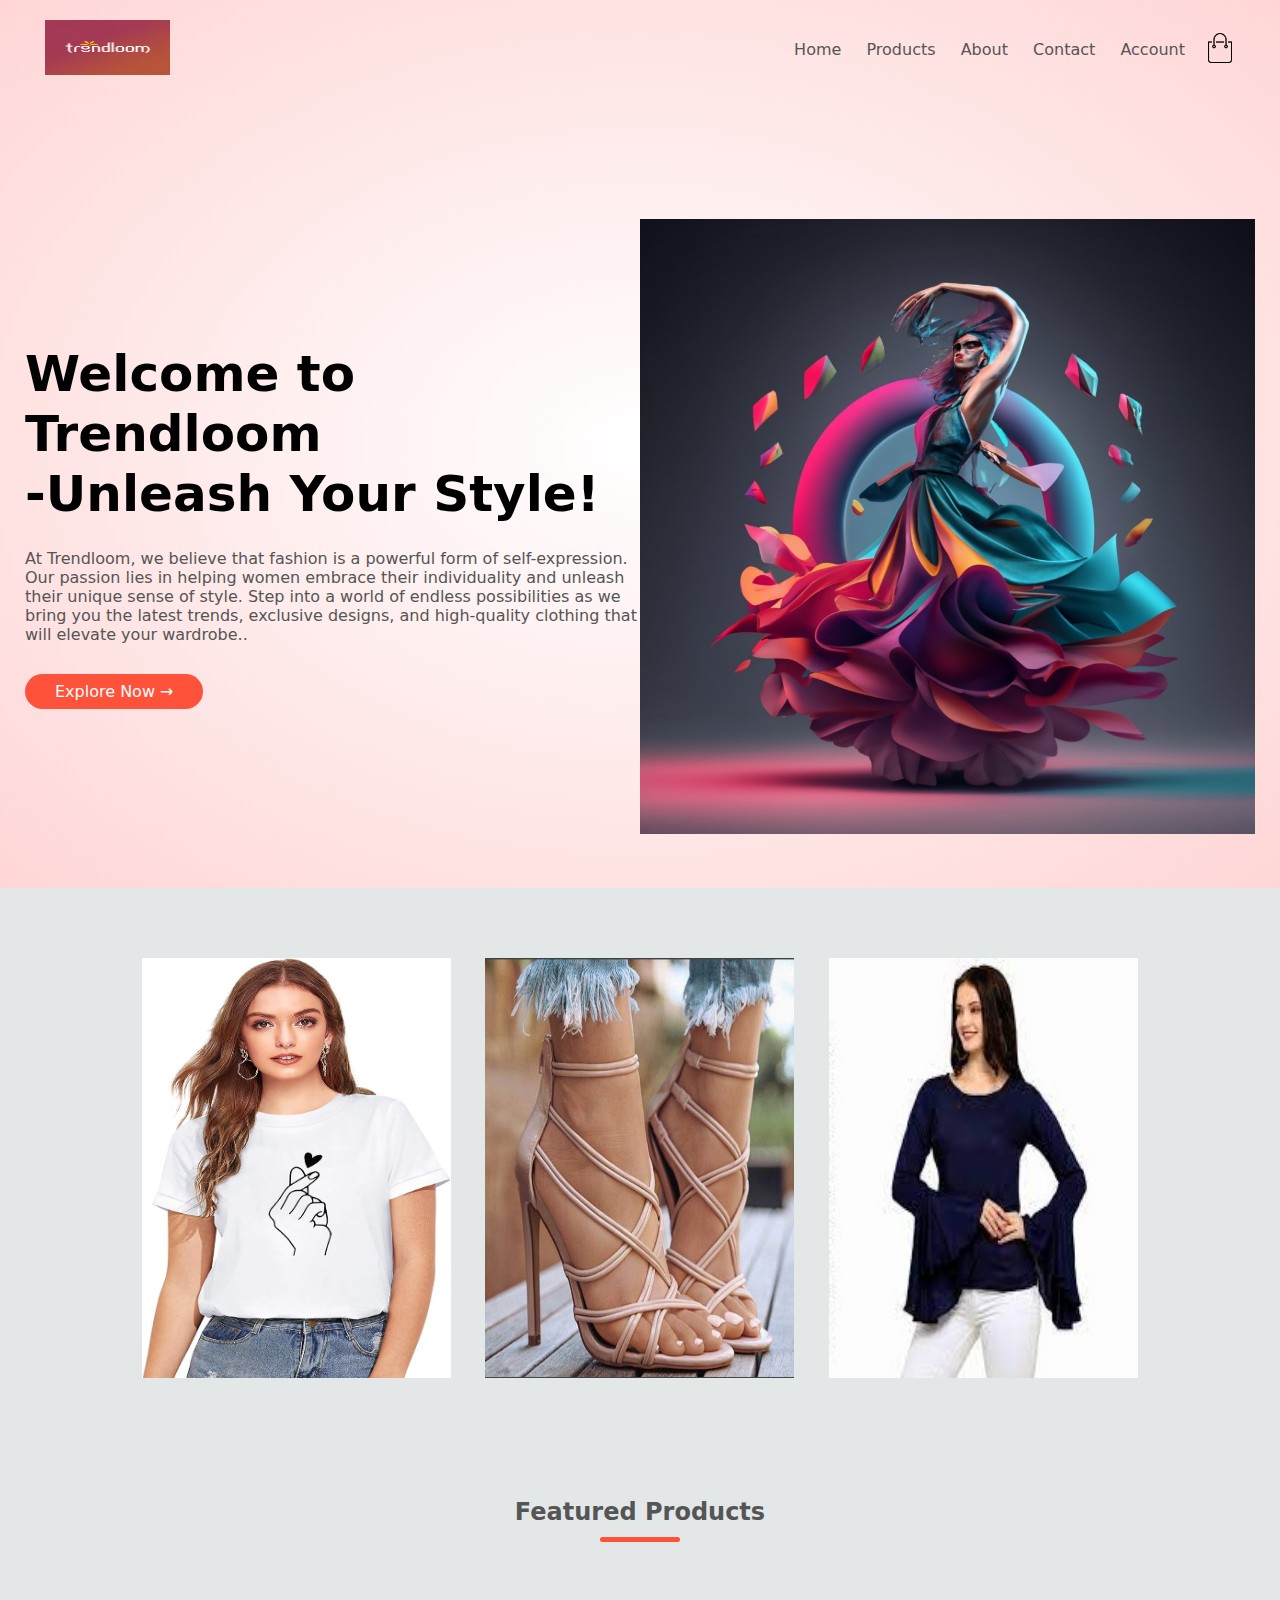
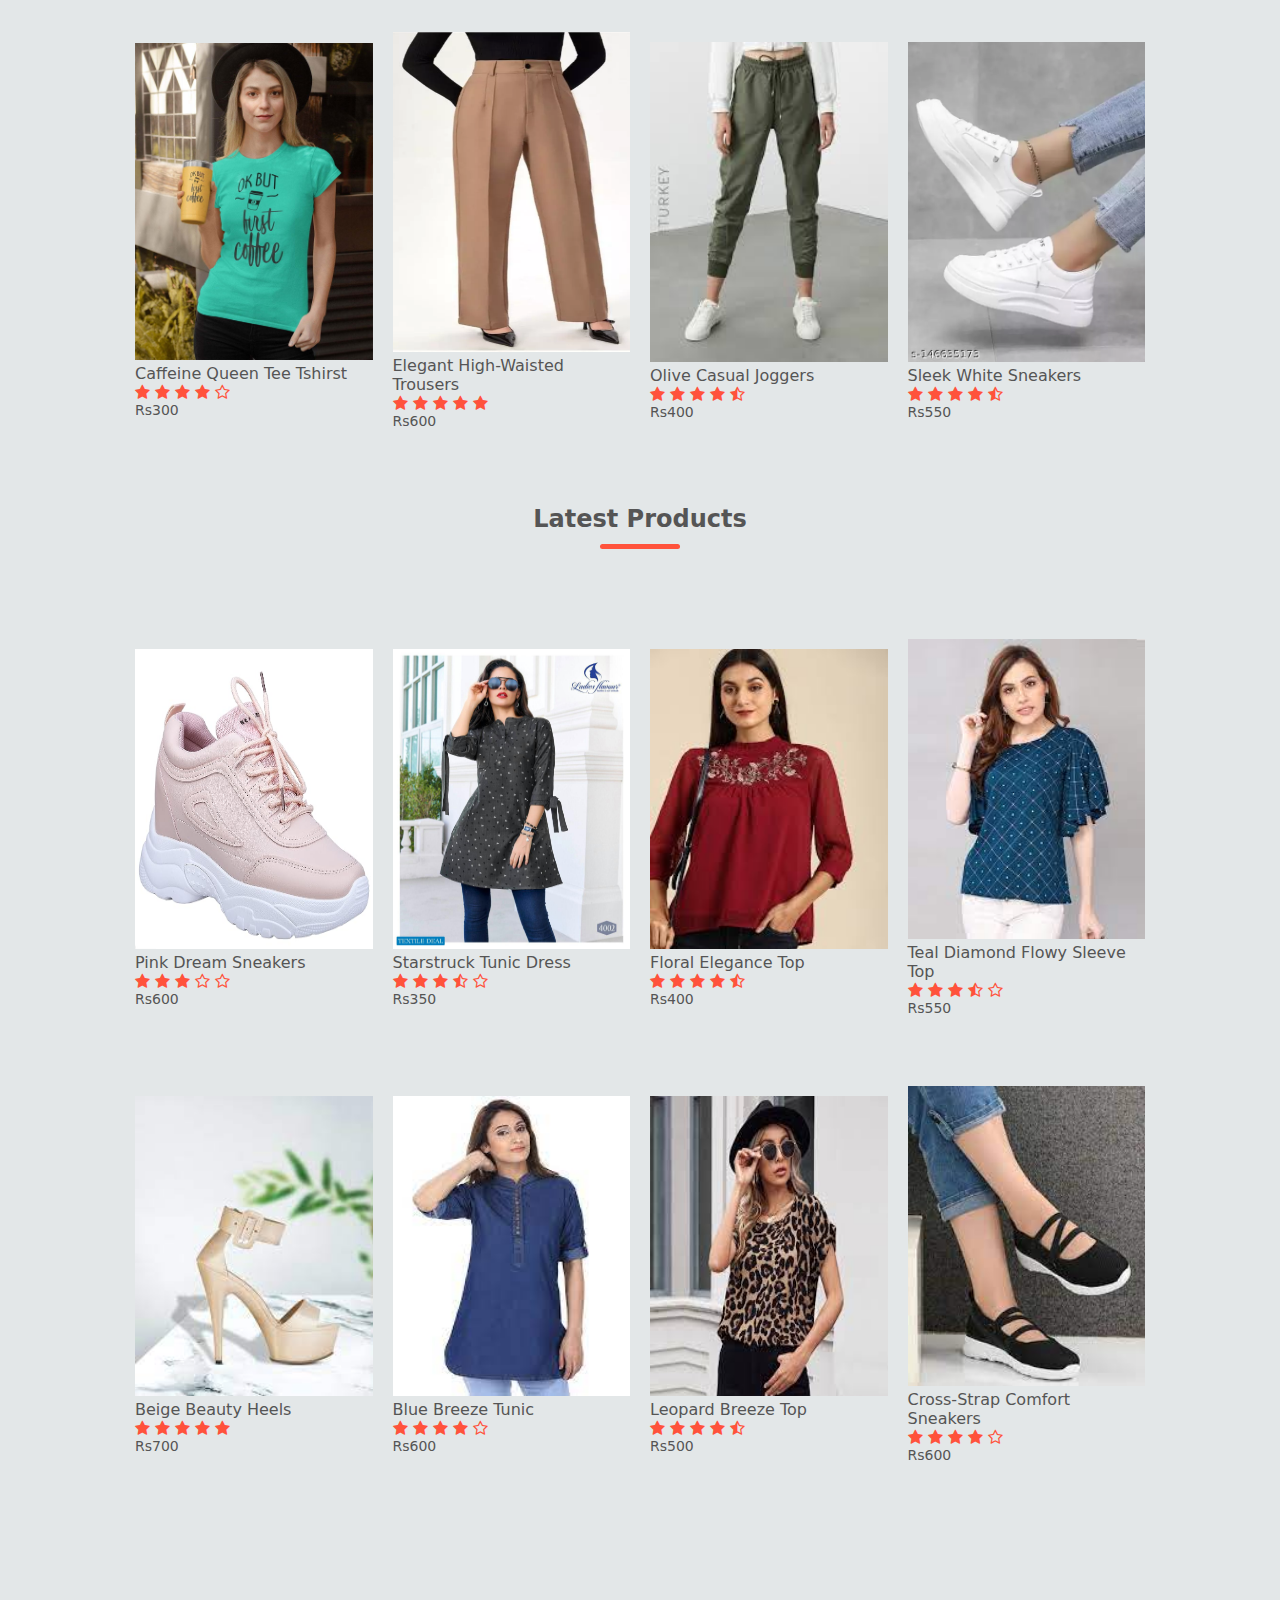
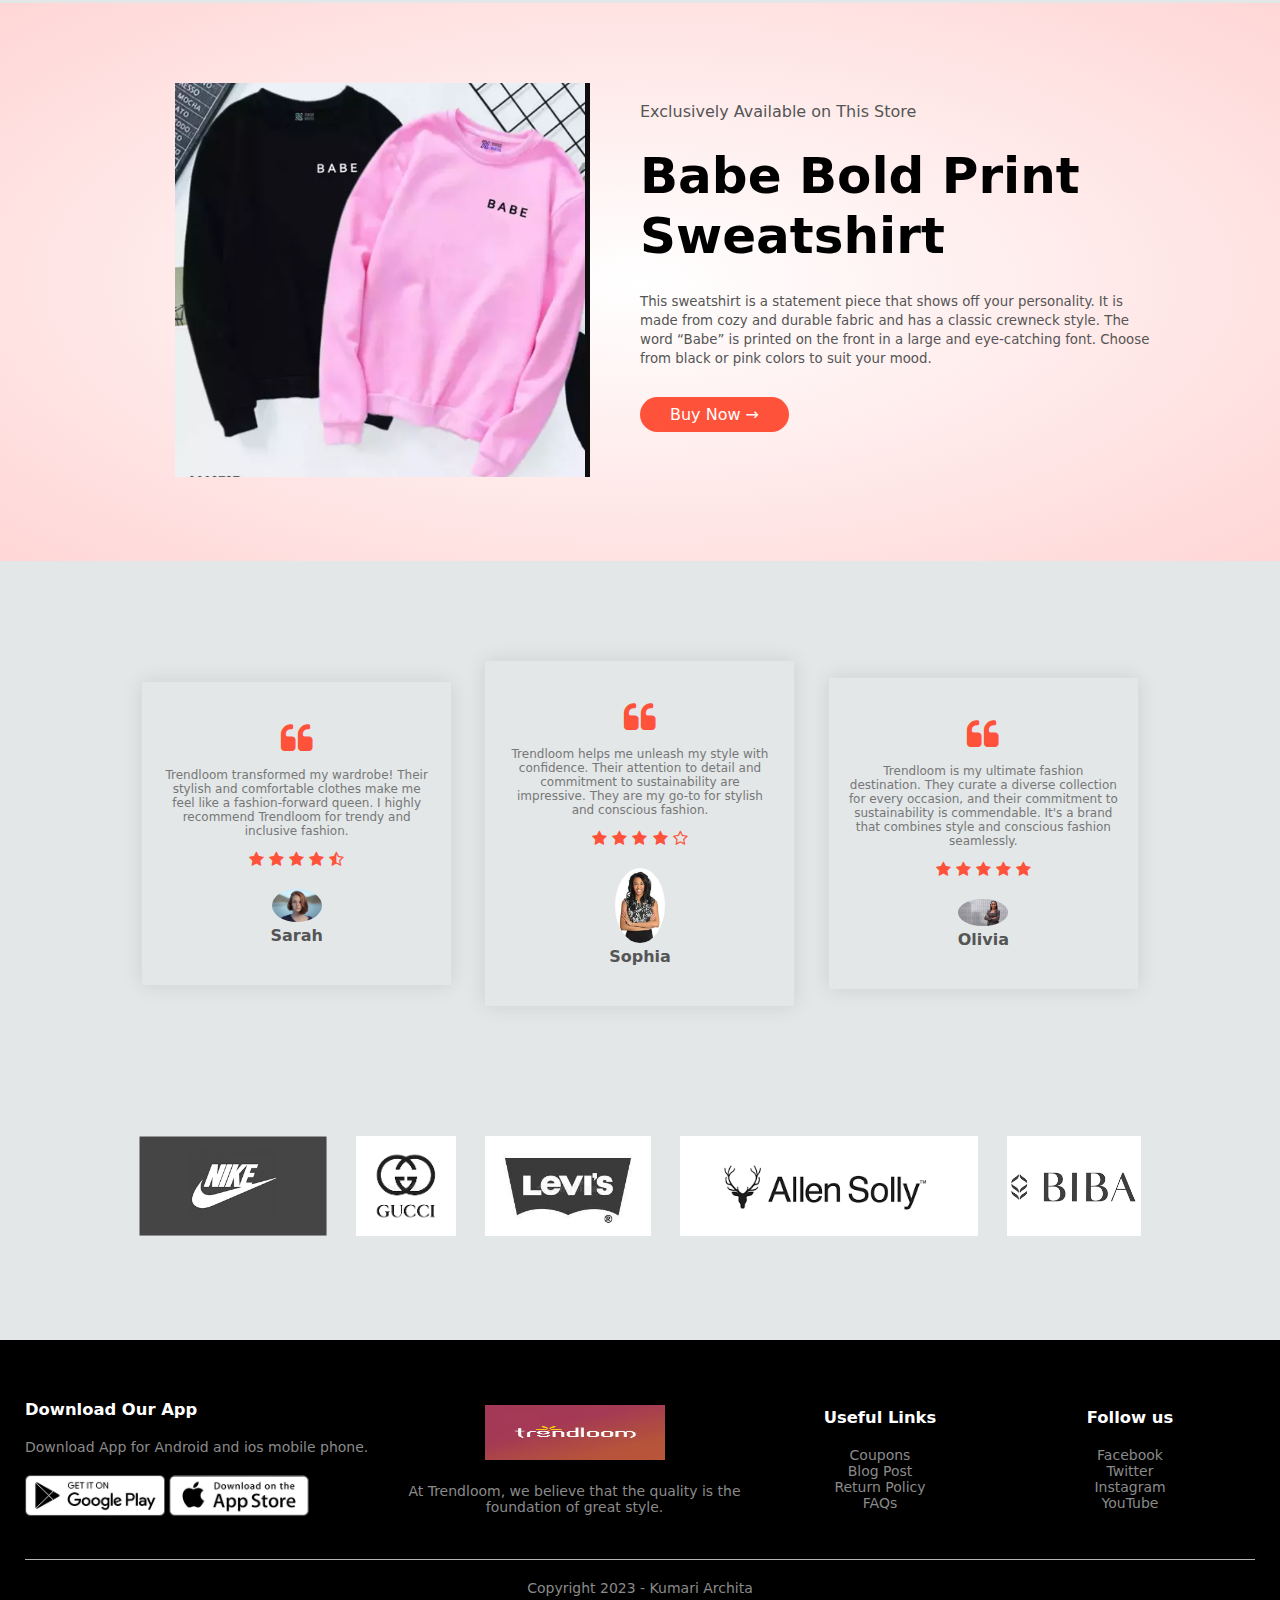
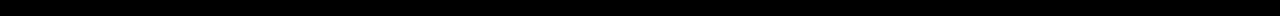
<file: index.html>
<!DOCTYPE html>
<html lang="en">
<head>
  <meta charset="UTF-8">
  <meta name="viewport" content="width=device-width, initial-scale=1.0">
  <title>My Store | ECommerce Website</title>
  <link rel="stylesheet" href="style.css">
  <link href="https://fonts.googleapis.com/css2?family=Poppins:wght@300;400;500;600;700&display=swap"
  rel="stylesheet">
  <link rel="stylesheet" href="https://stackpath.bootstrapcdn.com/font-awesome/4.7.0/css/font-awesome.min.css">
</head>
<body>
  <div class="header">
  <div class="container">
    <div class="navbar">
      <div class="logo">
        <a href="index.html"><img src="images/logo1.jpeg" width="125" height="55" alt="logo"></a>
      </div>
      <nav>
        <ul id="MenuItems">
          <li><a href="index.html">Home</a></li>
          <li><a href="products.html">Products</a></li>
          <li><a href="about.html">About</a></li>
          <li><a href="contact.html">Contact</a></li>
          <li><a href="account.html">Account</a></li>
        </ul>
      </nav>
      <a href="cart.html"><img src="images/cart.png" width="30px" height="30px"></a>
      <img src="images/menu.png" class="menu-icon" onclick="menutoggle()">
    </div>
    <div class="row">
      <div class="col-2">
        <h1>Welcome to Trendloom <br>-Unleash Your Style!</h1>
        <p>At Trendloom, we believe that fashion is a powerful form of self-expression. Our passion lies in helping women embrace their individuality and unleash their unique sense of style. Step into a world of endless possibilities as we bring you the latest trends, exclusive designs, and high-quality clothing that will elevate your wardrobe..</p>
        <a href="products.html"class="btn">Explore Now &#8594;</a>
      </div>
      <div class="col-2">
        <img src="images/image1.jfif">
      </div>

    </div>
  </div>
</div>  

<!-------Featured categories------>

    <div class="categories">
      <div class="small-container">
        <div class="row">
          <div class="col-3">
            <img src="images/category-1.jpg" height="420">
          </div>
          <div class="col-3">
            <img src="images/category-2.webp" height="420">
          </div>
          <div class="col-3">
            <img src="images/category-3.jfif" height="420">
          </div>
        </div>
      </div>
      </div>
<!-------Featured products------>
      <div class="small-container">
        <h2 class="title">Featured Products</h2>
        <div class="row">
          <div class="col-4">
            <a href="productdetail.html"><img src="images/Product1.jpg"></a>
            <a href="productdetail.html"></a><h4>Caffeine Queen Tee Tshirst</h4></a>
            <div class="rating">
              <i class="fa fa-star"></i>
              <i class="fa fa-star"></i>
              <i class="fa fa-star"></i>
              <i class="fa fa-star"></i>
              <i class="fa fa-star-o"></i>
            </div>
            <p>Rs300</p>
          </div>
          <div class="col-4">
            <img src="images/Product2.png" height="320">
            <h4>Elegant High-Waisted Trousers</h4>
            <div class="rating">
              <i class="fa fa-star"></i>
              <i class="fa fa-star"></i>
              <i class="fa fa-star"></i>
              <i class="fa fa-star"></i>
              <i class="fa fa-star"></i>
            </div>
            <p>Rs600</p>

          </div>
          <div class="col-4">
            <img src="images/Product3.jfif" height="320">
            <h4>Olive Casual Joggers</h4>
            <div class="rating">
              <i class="fa fa-star"></i>
              <i class="fa fa-star"></i>
              <i class="fa fa-star"></i>
              <i class="fa fa-star"></i>
              <i class="fa fa-star-half-o"></i>
            </div>
            <p>Rs400</p>

          </div>
          <div class="col-4">
            <img src="images/Product4.webp" height="320">
            <h4>Sleek White Sneakers</h4>
            <div class="rating">
              <i class="fa fa-star"></i>
              <i class="fa fa-star"></i>
              <i class="fa fa-star"></i>
              <i class="fa fa-star"></i>
              <i class="fa fa-star-half-o"></i>
            </div>
            <p>Rs550</p>
          </div>
        </div>
        <h2 class="title">Latest Products</h2>
        <div class="row">
          <div class="col-4">
            <img src="images/Product5.jpg" height="300">
            <h4>Pink Dream Sneakers</h4>
            <div class="rating">
              <i class="fa fa-star"></i>
              <i class="fa fa-star"></i>
              <i class="fa fa-star"></i>
              <i class="fa fa-star-o"></i>
              <i class="fa fa-star-o"></i>
            </div>
            <p>Rs600</p>
          </div>
          <div class="col-4">
            <img src="images/Product12.jpg" height="300">
            <h4>Starstruck Tunic Dress</h4>
            <div class="rating">
              <i class="fa fa-star"></i>
              <i class="fa fa-star"></i>
              <i class="fa fa-star"></i>
              <i class="fa fa-star-half-o"></i>
              <i class="fa fa-star-o"></i>
            </div>
            <p>Rs350</p>
          </div>
          <div class="col-4">
            <img src="images/Product10.jfif" height="300">
            <h4>Floral Elegance Top</h4>
            <div class="rating">
              <i class="fa fa-star"></i>
              <i class="fa fa-star"></i>
              <i class="fa fa-star"></i>
              <i class="fa fa-star"></i>
              <i class="fa fa-star-half-o"></i>
            </div>
            <p>Rs400</p>
          </div>
          <div class="col-4">
            <img src="images/Product8.jfif" height="300">
            <h4>Teal Diamond Flowy Sleeve Top</h4>
            <div class="rating">
              <i class="fa fa-star"></i>
              <i class="fa fa-star"></i>
              <i class="fa fa-star"></i>
              <i class="fa fa-star-half-o"></i>
              <i class="fa fa-star-o"></i>
            </div>
            <p>Rs550</p>
          </div>
          <div class="col-4">
            <img src="images/Product7.jfif" height="300">
            <h4>Beige Beauty Heels</h4>
            <div class="rating">
              <i class="fa fa-star"></i>
              <i class="fa fa-star"></i>
              <i class="fa fa-star"></i>
              <i class="fa fa-star"></i>
              <i class="fa fa-star"></i>
            </div>
            <p>Rs700</p>
          </div>
          <div class="col-4">
            <img src="images/Product11.jfif" height="300">
            <h4>Blue Breeze Tunic</h4>
            <div class="rating">
              <i class="fa fa-star"></i>
              <i class="fa fa-star"></i>
              <i class="fa fa-star"></i>
              <i class="fa fa-star"></i>
              <i class="fa fa-star-o"></i>
            </div>
            <p>Rs600</p>
          </div>
          <div class="col-4">
            <img src="images/Product9.jfif" height="300">
            <h4>Leopard Breeze Top</h4>
            <div class="rating">
              <i class="fa fa-star"></i>
              <i class="fa fa-star"></i>
              <i class="fa fa-star"></i>
              <i class="fa fa-star"></i>
              <i class="fa fa-star-half-o"></i>
            </div>
            <p>Rs500</p>
          </div>
          <div class="col-4">
            <img src="images/Product6.jfif" height="300">
            <h4>Cross-Strap Comfort Sneakers</h4>
            <div class="rating">
              <i class="fa fa-star"></i>
              <i class="fa fa-star"></i>
              <i class="fa fa-star"></i>
              <i class="fa fa-star"></i>
              <i class="fa fa-star-o"></i>
            </div>
            <p>Rs600</p>
          </div>
        </div>
      </div>
<!-----------------offer----------->
      <div class="offer">
        <div class="small-container">
          <div class="row">
            <div class="col-2">
              <img src="images/offer.png" class="offer-img">
            </div>
            <div class="col-2">
              <p>Exclusively Available on This Store</p>
              <h1> Babe Bold Print Sweatshirt</h1>
              <small>
                This sweatshirt is a statement piece that shows off your personality. It is made from cozy and durable fabric and has a classic crewneck style. 
                The word “Babe” is printed on the front in a large and eye-catching font. 
                Choose from black or pink colors to suit your mood.
              </small>
              <br>
              <a href="products.html" class="btn">Buy Now &#8594;</a>
            </div>
          </div>
        </div>
      </div>
      <!------------------------------testimonial-------------------------------------->
      <div class="testimonial">
        <div class="small-container">
          <div class="row">
            <div class="col-3">
              <i class="fa fa-quote-left"></i>
              <p>Trendloom transformed my wardrobe! Their stylish and comfortable clothes make me feel like a fashion-forward queen. 
                I highly recommend Trendloom for trendy and inclusive fashion.</p>
              <div class="rating">
                <i class="fa fa-star"></i>
                <i class="fa fa-star"></i>
                <i class="fa fa-star"></i>
                <i class="fa fa-star"></i>
                <i class="fa fa-star-half-o"></i>
              </div>
              <img src="images/user1.jfif">
              <h3> Sarah</h3>
            </div>
            <div class="col-3">
              <i class="fa fa-quote-left"></i>
              <p>Trendloom helps me unleash my style with confidence. Their attention to detail and commitment to sustainability are impressive. 
                They are my go-to for stylish and conscious fashion.</p>
              <div class="rating">
                <i class="fa fa-star"></i>
                <i class="fa fa-star"></i>
                <i class="fa fa-star"></i>
                <i class="fa fa-star"></i>
                <i class="fa fa-star-o"></i>
              </div>
              <img src="images/user2.jfif">
              <h3> Sophia</h3>
            </div>
            <div class="col-3">
              <i class="fa fa-quote-left"></i>
              <p>Trendloom is my ultimate fashion destination. They curate a diverse collection for every occasion, and their commitment to sustainability is commendable. 
                It's a brand that combines style and conscious fashion seamlessly.</p>
              <div class="rating">
                <i class="fa fa-star"></i>
                <i class="fa fa-star"></i>
                <i class="fa fa-star"></i>
                <i class="fa fa-star"></i>
                <i class="fa fa-star"></i>
              </div>
              <img src="images/user3.jfif">
              <h3> Olivia</h3>
            </div>
          </div>
        </div>
      </div>
      <!---------------------------brands------------------------------------------------->
      <div class="brands">
        <div class="small-container">
          <div class="row">
            <div class="col-5">
              <img src="images/logo2.png" width="100" height="100">
            </div>
            <div class="col-5">
              <img src="images/logo3.png" width="100" height="100">
            </div>
            <div class="col-5">
              <img src="images/logo4.jfif" width="100" height="100">
            </div>
            <div class="col-5">
              <img src="images/logo5.png" width="100" height="100">
            </div>
            <div class="col-5">
              <img src="images/logo6.png" width="100" height="100">
            </div>
          </div>
        </div>
      </div>
      <!-------------------------------------footer----------------------------->
      <div class="footer">
        <div class="container">
          <div class="row">
            <div class="footer-col-1">
              <h3>Download Our App</h3>
              <p>Download App for Android and ios mobile phone.</p>
              <div class="app-logo">
                <img src="images/playstore.png">
                <img src="images/appstore.png">
              </div>
            </div>
            <div class="footer-col-2">
              <img src="images/logo1.jpeg" width="125" height="55">
              <p>At Trendloom, we believe that the quality is the foundation of great style.</p>
            </div>
            <div class="footer-col-3">
              <h3>Useful Links</h3>
              <ul>
                <li>Coupons</li>
                <li>Blog Post</li>
                <li>Return Policy</li>
                <li>FAQs</li>
              </ul>
            </div>
            <div class="footer-col-4">
              <h3>Follow us</h3>
              <ul>
                <li>Facebook</li>
                <li>Twitter</li>
                <li>Instagram</li>
                <li>YouTube</li>
              </ul>
            </div>
          </div>
          <hr> 
          <p class="copyright">Copyright 2023 - Kumari Archita</p>
        </div>
      </div>
      

      <!-----------js for toggle menu----------->
      <script>
        var MenuItems = document.getElementById("MenuItems");

        MenuItems.style.maxHeight = "0px";

function menutoggle(){
if(MenuItems.style.maxHeight == "0px")
{
  MenuItems.style.maxHeight = "200px";
}
else{
  MenuItems.style.maxHeight = "0px";
}

}
    </script>
</body>
</html>
</file>
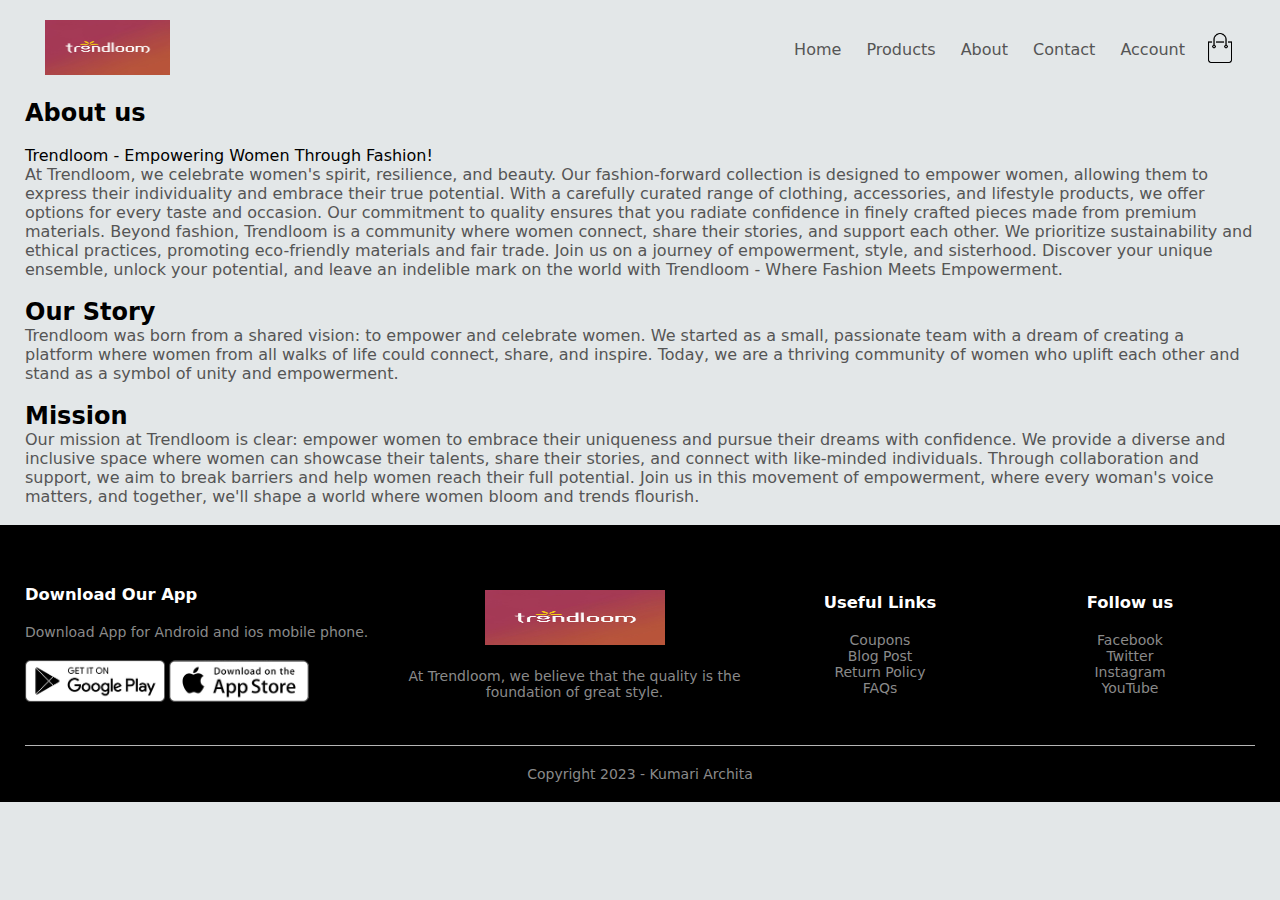
<file: about.html>
<!DOCTYPE html>
<html lang="en">
<head>
  <meta charset="UTF-8">
  <meta name="viewport" content="width=device-width, initial-scale=1.0">
  <title>My Store | ECommerce Website</title>
  <link rel="stylesheet" href="style.css">
  <link href="https://fonts.googleapis.com/css2?family=Poppins:wght@300;400;500;600;700&display=swap"
  rel="stylesheet">
  <link rel="stylesheet" href="https://stackpath.bootstrapcdn.com/font-awesome/4.7.0/css/font-awesome.min.css">
</head>
<body>

  <div class="container">
    <div class="navbar">
      <div class="logo">
        <a href="index.html"><img src="images/logo1.jpeg" width="125px" height="55"></a>
      </div>
      <nav>
        <ul id="MenuItems">
          <li><a href="index.html">Home</a></li>
          <li><a href="products.html">Products</a></li>
          <li><a href="about.html">About</a></li>
          <li><a href="contact.html">Contact</a></li>
          <li><a href="account.html">Account</a></li>
        </ul>
      </nav>
      <a href="cart.html"><img src="images/cart.png" width="30px" height="30px"></a>
      <img src="images/menu.png" class="menu-icon" onclick="menutoggle()">
    </div>
  </div>

  
        <!----------------------------About---------------------->
        
        
            <div class="container">
                <h2>About us</h2>
                <br>Trendloom - Empowering Women Through Fashion!
                <br>
                <p>At Trendloom, we celebrate women's spirit, resilience, and beauty. Our fashion-forward collection is designed to empower women, allowing them to express their individuality and embrace their true potential.
                
                With a carefully curated range of clothing, accessories, and lifestyle products, we offer options for every taste and occasion. Our commitment to quality ensures that you radiate confidence in finely crafted pieces made from premium materials.
                
                Beyond fashion, Trendloom is a community where women connect, share their stories, and support each other. We prioritize sustainability and ethical practices, promoting eco-friendly materials and fair trade.
                
                Join us on a journey of empowerment, style, and sisterhood. Discover your unique ensemble, unlock your potential, and leave an indelible mark on the world with Trendloom - Where Fashion Meets Empowerment.
            </p>
                <br>

                <h2>Our Story</h2>
                <p>Trendloom was born from a shared vision: to empower and celebrate women. We started as a small, passionate team with a dream of creating a platform where women from all walks of life could connect, share, and inspire. Today, we are a thriving community of women who uplift each other and stand as a symbol of unity and empowerment.</p>
                <br>
                <h2>Mission</h2>
                <p>Our mission at Trendloom is clear: empower women to embrace their uniqueness and pursue their dreams with confidence. We provide a diverse and inclusive space where women can showcase their talents, share their stories, and connect with like-minded individuals. Through collaboration and support, we aim to break barriers and help women reach their full potential. Join us in this movement of empowerment, where every woman's voice matters, and together, we'll shape a world where women bloom and trends flourish.
                </p>
                <br>
            </div>
        
        
	


	<!-------------------------------------footer----------------------------->
    <div class="footer">
        <div class="container">
          <div class="row">
            <div class="footer-col-1">
              <h3>Download Our App</h3>
              <p>Download App for Android and ios mobile phone.</p>
              <div class="app-logo">
                <img src="images/playstore.png">
                <img src="images/appstore.png">
              </div>
            </div>
            <div class="footer-col-2">
              <img src="images/logo1.jpeg" width="125" height="55">
              <p>At Trendloom, we believe that the quality is the foundation of great style.</p>
            </div>
            <div class="footer-col-3">
              <h3>Useful Links</h3>
              <ul>
                <li>Coupons</li>
                <li>Blog Post</li>
                <li>Return Policy</li>
                <li>FAQs</li>
              </ul>
            </div>
            <div class="footer-col-4">
              <h3>Follow us</h3>
              <ul>
                <li>Facebook</li>
                <li>Twitter</li>
                <li>Instagram</li>
                <li>YouTube</li>
              </ul>
            </div>
          </div>
          <hr> 
          <p class="copyright">Copyright 2023 - Kumari Archita</p>
        </div>
      </div>

      <!-----------js for toggle menu----------->
      <script>
        var MenuItems = document.getElementById("MenuItems");

        MenuItems.style.maxHeight = "0px";

function menutoggle(){
if(MenuItems.style.maxHeight == "0px")
{
  MenuItems.style.maxHeight = "200px";
}
else{
  MenuItems.style.maxHeight = "0px";
}

}
</script>
</body>
</html>
</file>
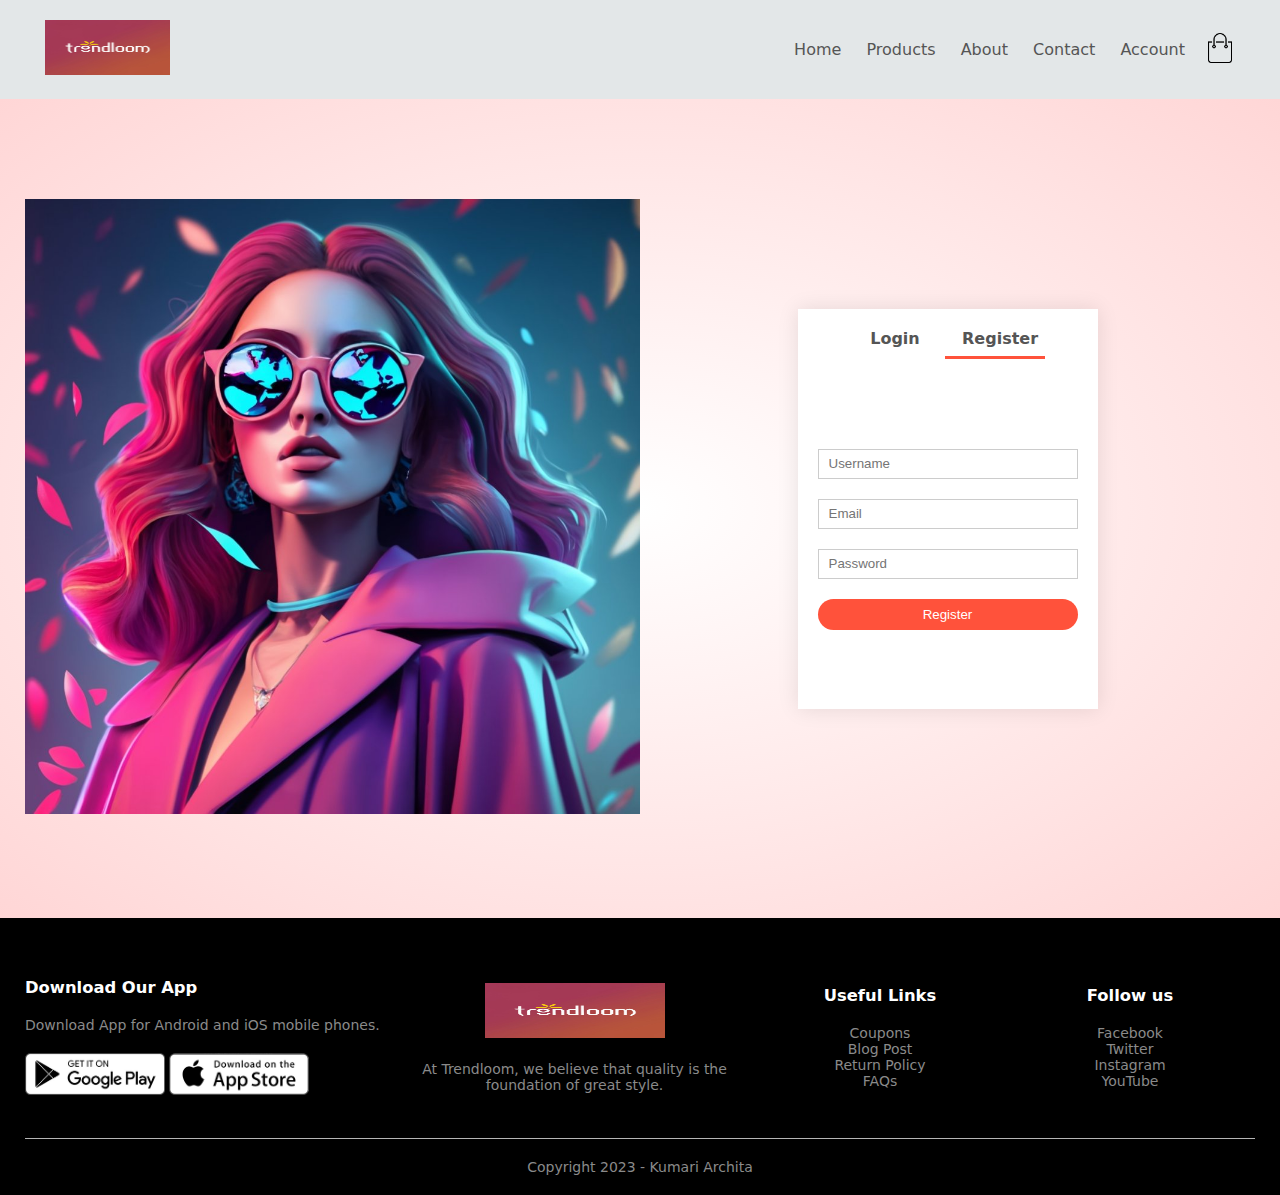
<file: account.html>
<!DOCTYPE html>
<html lang="en">
<head>
  <meta charset="UTF-8">
  <meta name="viewport" content="width=device-width, initial-scale=1.0">
  <title>My Store | ECommerce Website</title>
  <link rel="stylesheet" href="style.css">
  <link href="https://fonts.googleapis.com/css2?family=Poppins:wght@300;400;500;600;700&display=swap" rel="stylesheet">
  <link rel="stylesheet" href="https://stackpath.bootstrapcdn.com/font-awesome/4.7.0/css/font-awesome.min.css">
  <style>
    /* Add your CSS styles here */
  </style>
</head>
<body>

  <div class="container">
    <div class="navbar">
      <div class="logo">
        <a href="index.html"><img src="images/logo1.jpeg" width="125" height="55"></a>
      </div>
      <nav>
        <ul id="MenuItems">
          <li><a href="index.html">Home</a></li>
          <li><a href="products.html">Products</a></li>
          <li><a href="about.html">About</a></li>
          <li><a href="contact.html">Contact</a></li>
          <li><a href="account.html">Account</a></li>
        </ul>
      </nav>
      <a href="cart.html"><img src="images/cart.png" width="30px" height="30px"></a>
      <img src="images/menu.png" class="menu-icon" onclick="menutoggle()">
    </div>
  </div>

  <!-------------------------------------account page----------------------------->
  <div class="account-page">
    <div class="container">
      <div class="row">
        <div class="col-2">
          <img src="images/logo.jpeg" width="100%">
        </div>
        <div class="col-2">
          <div class="form-container">
            <div class="form-btn">
              <span onclick="login()">Login</span>
              <span onclick="register()">Register</span>
              <hr id="Indicator">
            </div>
            <form id="LoginForm">
              <input type="text" id="loginUsername" placeholder="Username">
              <input type="password" id="loginPassword" placeholder="Password">
              <button type="button" class="btn" onclick="performLogin()">Login</button>
              <a href="#">Forgot password</a>
            </form>

            <form id="RegForm">
              <input type="text" id="regUsername" placeholder="Username">
              <input type="email" id="regEmail" placeholder="Email">
              <input type="password" id="regPassword" placeholder="Password">
              <button type="button" class="btn" onclick="performRegistration()">Register</button>
            </form>
          </div>
        </div>
      </div>
    </div>
  </div>

  <!-------------------------------------footer----------------------------->
  <div class="footer">
    <div class="container">
      <div class="row">
        <div class="footer-col-1">
          <h3>Download Our App</h3>
          <p>Download App for Android and iOS mobile phones.</p>
          <div class="app-logo">
            <img src="images/playstore.png">
            <img src="images/appstore.png">
          </div>
        </div>
        <div class="footer-col-2">
          <img src="images/logo1.jpeg" width="125" height="55">
          <p>At Trendloom, we believe that quality is the foundation of great style.</p>
        </div>
        <div class="footer-col-3">
          <h3>Useful Links</h3>
          <ul>
            <li>Coupons</li>
            <li>Blog Post</li>
            <li>Return Policy</li>
            <li>FAQs</li>
          </ul>
        </div>
        <div class="footer-col-4">
          <h3>Follow us</h3>
          <ul>
            <li>Facebook</li>
            <li>Twitter</li>
            <li>Instagram</li>
            <li>YouTube</li>
          </ul>
        </div>
      </div>
      <hr> 
      <p class="copyright">Copyright 2023 - Kumari Archita</p>
    </div>
  </div>

  <!-----------js for toggle menu----------->
  <script>
    var MenuItems = document.getElementById("MenuItems");

    MenuItems.style.maxHeight = "0px";

    function menutoggle() {
      if (MenuItems.style.maxHeight == "0px") {
        MenuItems.style.maxHeight = "200px";
      } else {
        MenuItems.style.maxHeight = "0px";
      }
    }
  </script>

  <!--------------------js for toggle form------------->
  <script>
    var LoginForm = document.getElementById("LoginForm");
    var RegForm = document.getElementById("RegForm");
    var Indicator = document.getElementById("Indicator");

    function register() {
      RegForm.style.transform = "translateX(0px)";
      LoginForm.style.transform = "translateX(0px)";
      Indicator.style.transform = "translateX(100px)";
    }

    function login() {
      RegForm.style.transform = "translateX(300px)";
      LoginForm.style.transform = "translateX(300px)";
      Indicator.style.transform = "translateX(0px)";
    }
  </script>

  <!-- JavaScript for login and registration logic ----------------->
  <script>
    var users = []; // Array to store registered users

    // Function to handle registration
    function performRegistration() {
      var username = document.getElementById("regUsername").value;
      var email = document.getElementById("regEmail").value;
      var password = document.getElementById("regPassword").value;

      // Check if the username is already taken
      if (users.some(user => user.username === username)) {
        alert("Username already exists. Please choose a different one.");
        return;
      }

      // Create a new user object and add it to the users array
      var newUser = { username: username, email: email, password: password };
      users.push(newUser);

      // Clear registration form fields
      document.getElementById("regUsername").value = "";
      document.getElementById("regEmail").value = "";
      document.getElementById("regPassword").value = "";

      alert("Registration successful!");
      // After successful registration, navigate to the login page
      login();
    }

    // Function to handle login
    function performLogin() {
      var username = document.getElementById("loginUsername").value;
      var password = document.getElementById("loginPassword").value;

      // Check if a user with the provided username exists
      var user = users.find(user => user.username === username);

      if (!user) {
        alert("User not found. Please register.");
        return;
      }

      // Check if the provided password matches the user's password
      if (user.password === password) {
        alert("Login successful!");
        // After successful login, navigate to the home page
        window.location.href = "index.html"; // Replace with the actual home page URL
      } else {
        alert("Incorrect password. Please try again.");
      }
    }
  </script>

</body>
</html
</file>
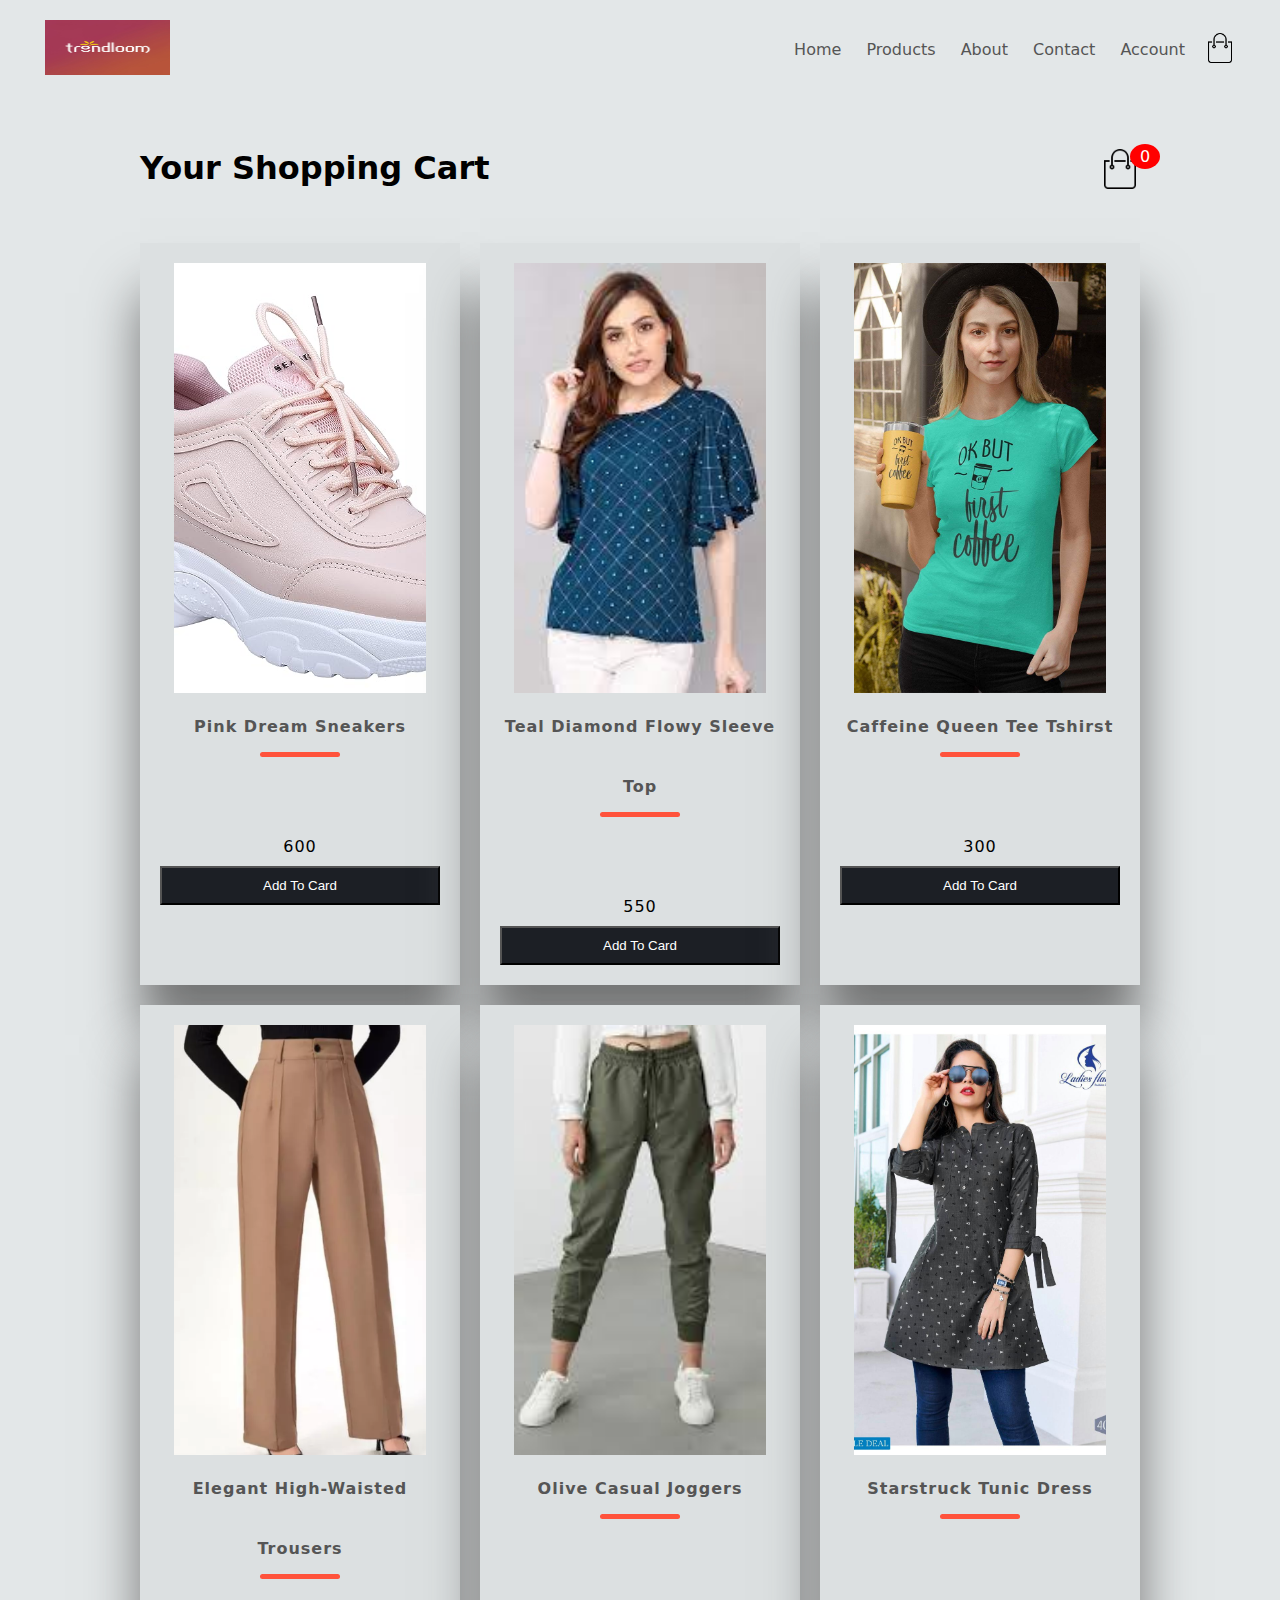
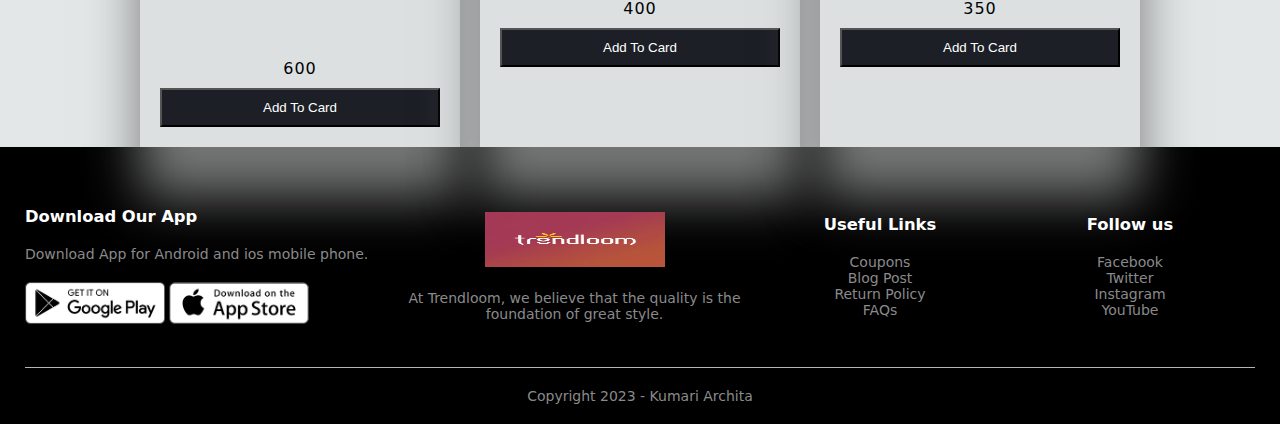
<file: cart.html>
<!DOCTYPE html>
<html lang="en">
<head>
  <meta charset="UTF-8">
  <meta name="viewport" content="width=device-width, initial-scale=1.0">
  <title>My Store | ECommerce Website</title>
  <link rel="stylesheet" href="style.css">
  <link href="https://fonts.googleapis.com/css2?family=Poppins:wght@300;400;500;600;700&display=swap"
  rel="stylesheet">
  <link rel="stylesheet" href="https://stackpath.bootstrapcdn.com/font-awesome/4.7.0/css/font-awesome.min.css">
</head>
<body>

  <div class="container">
    <div class="navbar">
      <div class="logo">
        <a href="index.html"><img src="images/logo1.jpeg" width="125px" height="55"></a>
      </div>
      <nav>
        <ul id="MenuItems">
          <li><a href="index.html">Home</a></li>
          <li><a href="products.html">Products</a></li>
          <li><a href="about.html">About</a></li>
          <li><a href="contact.html">Contact</a></li>
          <li><a href="account.html">Account</a></li>
        </ul>
      </nav>
      <a href="cart.html"><img src="images/cart.png" width="30px" height="30px"></a>
      <img src="images/menu.png" class="menu-icon" onclick="menutoggle()">
    </div>
  </div>

  
        <!----------------------------cart item details---------------------->
        <div class="contain">
          <header>
              <h1>Your Shopping Cart</h1>
              <div class="shopping">
                  <img src="images/cart.png">
                  <span class="quantity">0</span>
              </div>
          </header>
  
          <div class="list">
            
          </div>
      </div>
      <div class="card">
          <h1>Card</h1>
          <ul class="listCard">
          </ul>
          <div class="checkOut">
              <div class="total">0</div>
              <div class="closeShopping">Close</div>
          </div>
      </div>
      
      <!-------------------------------------footer----------------------------->
      <div class="footer">
        <div class="container">
          <div class="row">
            <div class="footer-col-1">
              <h3>Download Our App</h3>
              <p>Download App for Android and ios mobile phone.</p>
              <div class="app-logo">
                <img src="images/playstore.png">
                <img src="images/appstore.png">
              </div>
            </div>
            <div class="footer-col-2">
              <img src="images/logo1.jpeg" width="125" height="55">
              <p>At Trendloom, we believe that the quality is the foundation of great style.</p>
            </div>
            <div class="footer-col-3">
              <h3>Useful Links</h3>
              <ul>
                <li>Coupons</li>
                <li>Blog Post</li>
                <li>Return Policy</li>
                <li>FAQs</li>
              </ul>
            </div>
            <div class="footer-col-4">
              <h3>Follow us</h3>
              <ul>
                <li>Facebook</li>
                <li>Twitter</li>
                <li>Instagram</li>
                <li>YouTube</li>
              </ul>
            </div>
          </div>
          <hr> 
          <p class="copyright">Copyright 2023 - Kumari Archita</p>
        </div>
      </div>

      <!-----------js for toggle menu----------->
      <script>
        var MenuItems = document.getElementById("MenuItems");

        MenuItems.style.maxHeight = "0px";

function menutoggle(){
if(MenuItems.style.maxHeight == "0px")
{
  MenuItems.style.maxHeight = "200px";
}
else{
  MenuItems.style.maxHeight = "0px";
}

}
    </script>

<script>
let openShopping = document.querySelector('.shopping');
let closeShopping = document.querySelector('.closeShopping');
let list = document.querySelector('.list');
let listCard = document.querySelector('.listCard');
let body = document.querySelector('body');
let total = document.querySelector('.total');
let quantity = document.querySelector('.quantity');

openShopping.addEventListener('click', ()=>{
    body.classList.add('active');
})
closeShopping.addEventListener('click', ()=>{
    body.classList.remove('active');
})

let products = [
    {
        id: 1,
        name: 'Pink Dream Sneakers',
        images: 'Product5.jpg',
        price: 600
    },
    {
        id: 2,
        name: 'Teal Diamond Flowy Sleeve Top',
        images: 'Product8.jfif',
        price: 550
    },
    {
        id: 3,
        name: 'Caffeine Queen Tee Tshirst',
        images: 'Product1.jpg',
        price: 300
    },
    {
        id: 4,
        name: 'Elegant High-Waisted Trousers',
        images: 'Product2.png',
        price: 600
    },
    {
        id: 5,
        name: 'Olive Casual Joggers',
        images: 'Product3.jfif',
        price: 400
    },
    {
        id: 6,
        name: 'Starstruck Tunic Dress',
        images: 'Product12.jpg',
        price: 350
    }
];
let listCards  = [];
function initApp(){
    products.forEach((value, key) =>{
        let newDiv = document.createElement('div');
        newDiv.classList.add('item');
        newDiv.innerHTML = `
            <img src="images/${value.images}">
            <div class="title">${value.name}</div>
            <div class="price">${value.price.toLocaleString()}</div>
            <button onclick="addToCard(${key})">Add To Card</button>`;
        list.appendChild(newDiv);
    })
}
initApp();
function addToCard(key){
    if(listCards[key] == null){
        // copy product form list to list card
        listCards[key] = JSON.parse(JSON.stringify(products[key]));
        listCards[key].quantity = 1;
    }
    reloadCard();
}
function reloadCard(){
    listCard.innerHTML = '';
    let count = 0;
    let totalPrice = 0;
    listCards.forEach((value, key)=>{
        totalPrice = totalPrice + value.price;
        count = count + value.quantity;
        if(value != null){
            let newDiv = document.createElement('li');
            newDiv.innerHTML = `
                <div><img src="images/${value.images}"/></div>
                <div>${value.name}</div>
                <div>${value.price.toLocaleString()}</div>
                <div>
                    <button onclick="changeQuantity(${key}, ${value.quantity - 1})">-</button>
                    <div class="count">${value.quantity}</div>
                    <button onclick="changeQuantity(${key}, ${value.quantity + 1})">+</button>
                </div>`;
                listCard.appendChild(newDiv);
        }
    })
    total.innerText = totalPrice.toLocaleString();
    quantity.innerText = count;
}
function changeQuantity(key, quantity){
    if(quantity == 0){
        delete listCards[key];
    }else{
        listCards[key].quantity = quantity;
        listCards[key].price = quantity * products[key].price;
    }
    reloadCard();
}
    </script>

</body>
</html>
</file>
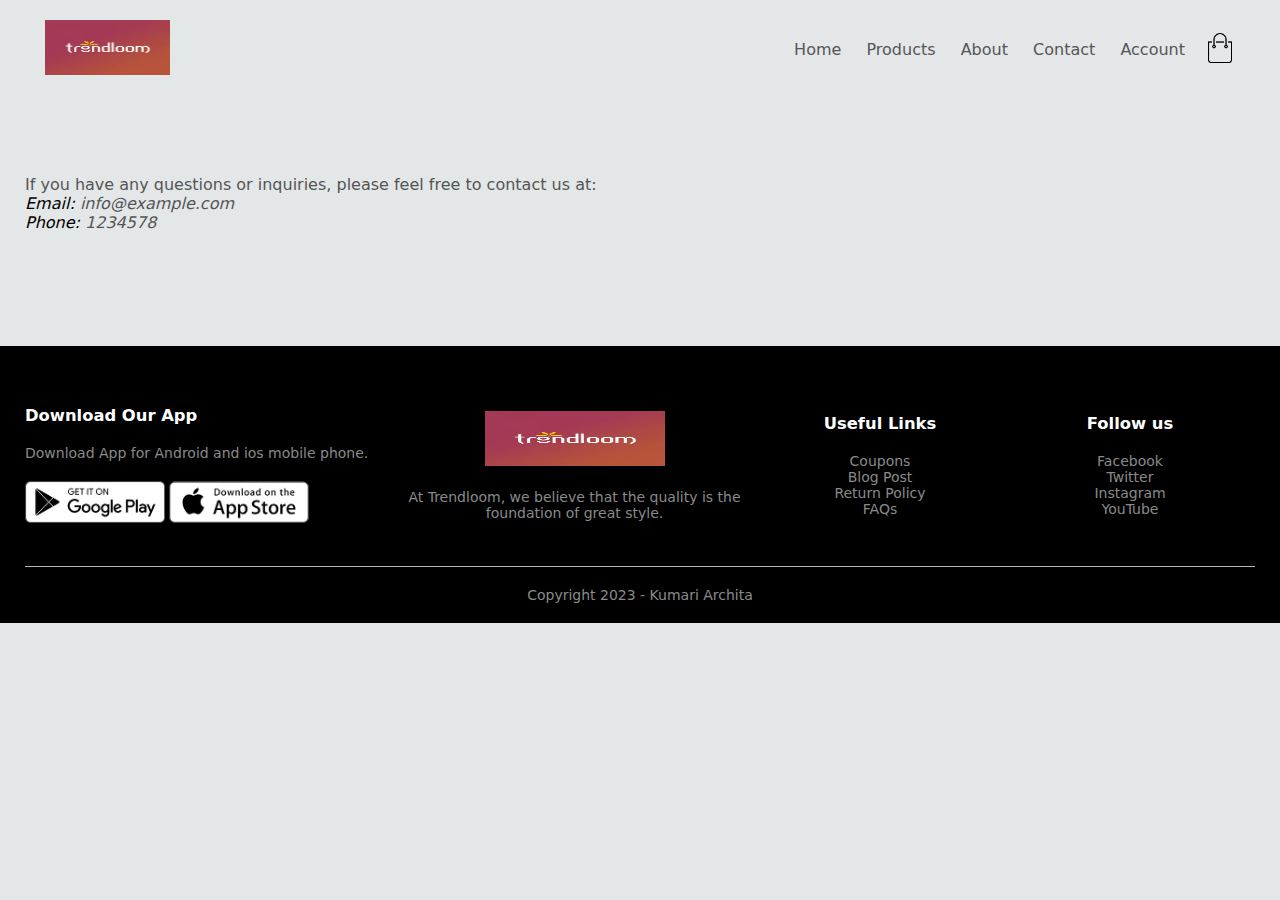
<file: contact.html>
<!DOCTYPE html>
<html lang="en">
<head>
  <meta charset="UTF-8">
  <meta name="viewport" content="width=device-width, initial-scale=1.0">
  <title>My Store | ECommerce Website</title>
  <link rel="stylesheet" href="style.css">
  <link href="https://fonts.googleapis.com/css2?family=Poppins:wght@300;400;500;600;700&display=swap"
  rel="stylesheet">
  <link rel="stylesheet" href="https://stackpath.bootstrapcdn.com/font-awesome/4.7.0/css/font-awesome.min.css">
</head>
<body>

  <div class="container">
    <div class="navbar">
      <div class="logo">
        <a href="index.html"><img src="images/logo1.jpeg" width="125px" height="55"></a>
      </div>
      <nav>
        <ul id="MenuItems">
          <li><a href="index.html">Home</a></li>
          <li><a href="products.html">Products</a></li>
          <li><a href="about.html">About</a></li>
          <li><a href="contact.html">Contact</a></li>
          <li><a href="account.html">Account</a></li>
        </ul>
      </nav>
      <a href="cart.html"><img src="images/cart.png" width="30px" height="30px"></a>
      <img src="images/menu.png" class="menu-icon" onclick="menutoggle()">
    </div>
  </div>

  
        <!----------------------------contact us---------------------->
        <div class="container">
            <br>
            <br>
            <br>
            <br>
            <p>If you have any questions or inquiries, please feel free to contact us at:</p>
            <address>
                Email: <a href="mailto:info@example.com">info@example.com</a><br>
                Phone: <a href="tel:+123456789">1234578</a>
            </address>
            <br>
            <br>
            <br>
            <br>
            <br>
            <br>
        </div>
        
      <!-------------------------------------footer----------------------------->
      <div class="footer">
        <div class="container">
          <div class="row">
            <div class="footer-col-1">
              <h3>Download Our App</h3>
              <p>Download App for Android and ios mobile phone.</p>
              <div class="app-logo">
                <img src="images/playstore.png">
                <img src="images/appstore.png">
              </div>
            </div>
            <div class="footer-col-2">
              <img src="images/logo1.jpeg" width="125" height="55">
              <p>At Trendloom, we believe that the quality is the foundation of great style.</p>
            </div>
            <div class="footer-col-3">
              <h3>Useful Links</h3>
              <ul>
                <li>Coupons</li>
                <li>Blog Post</li>
                <li>Return Policy</li>
                <li>FAQs</li>
              </ul>
            </div>
            <div class="footer-col-4">
              <h3>Follow us</h3>
              <ul>
                <li>Facebook</li>
                <li>Twitter</li>
                <li>Instagram</li>
                <li>YouTube</li>
              </ul>
            </div>
          </div>
          <hr> 
          <p class="copyright">Copyright 2023 - Kumari Archita</p>
        </div>
      </div>

      <!-----------js for toggle menu----------->
      <script>
        var MenuItems = document.getElementById("MenuItems");

        MenuItems.style.maxHeight = "0px";

function menutoggle(){
if(MenuItems.style.maxHeight == "0px")
{
  MenuItems.style.maxHeight = "200px";
}
else{
  MenuItems.style.maxHeight = "0px";
}

}
    </script>
</body>
</html>
</file>
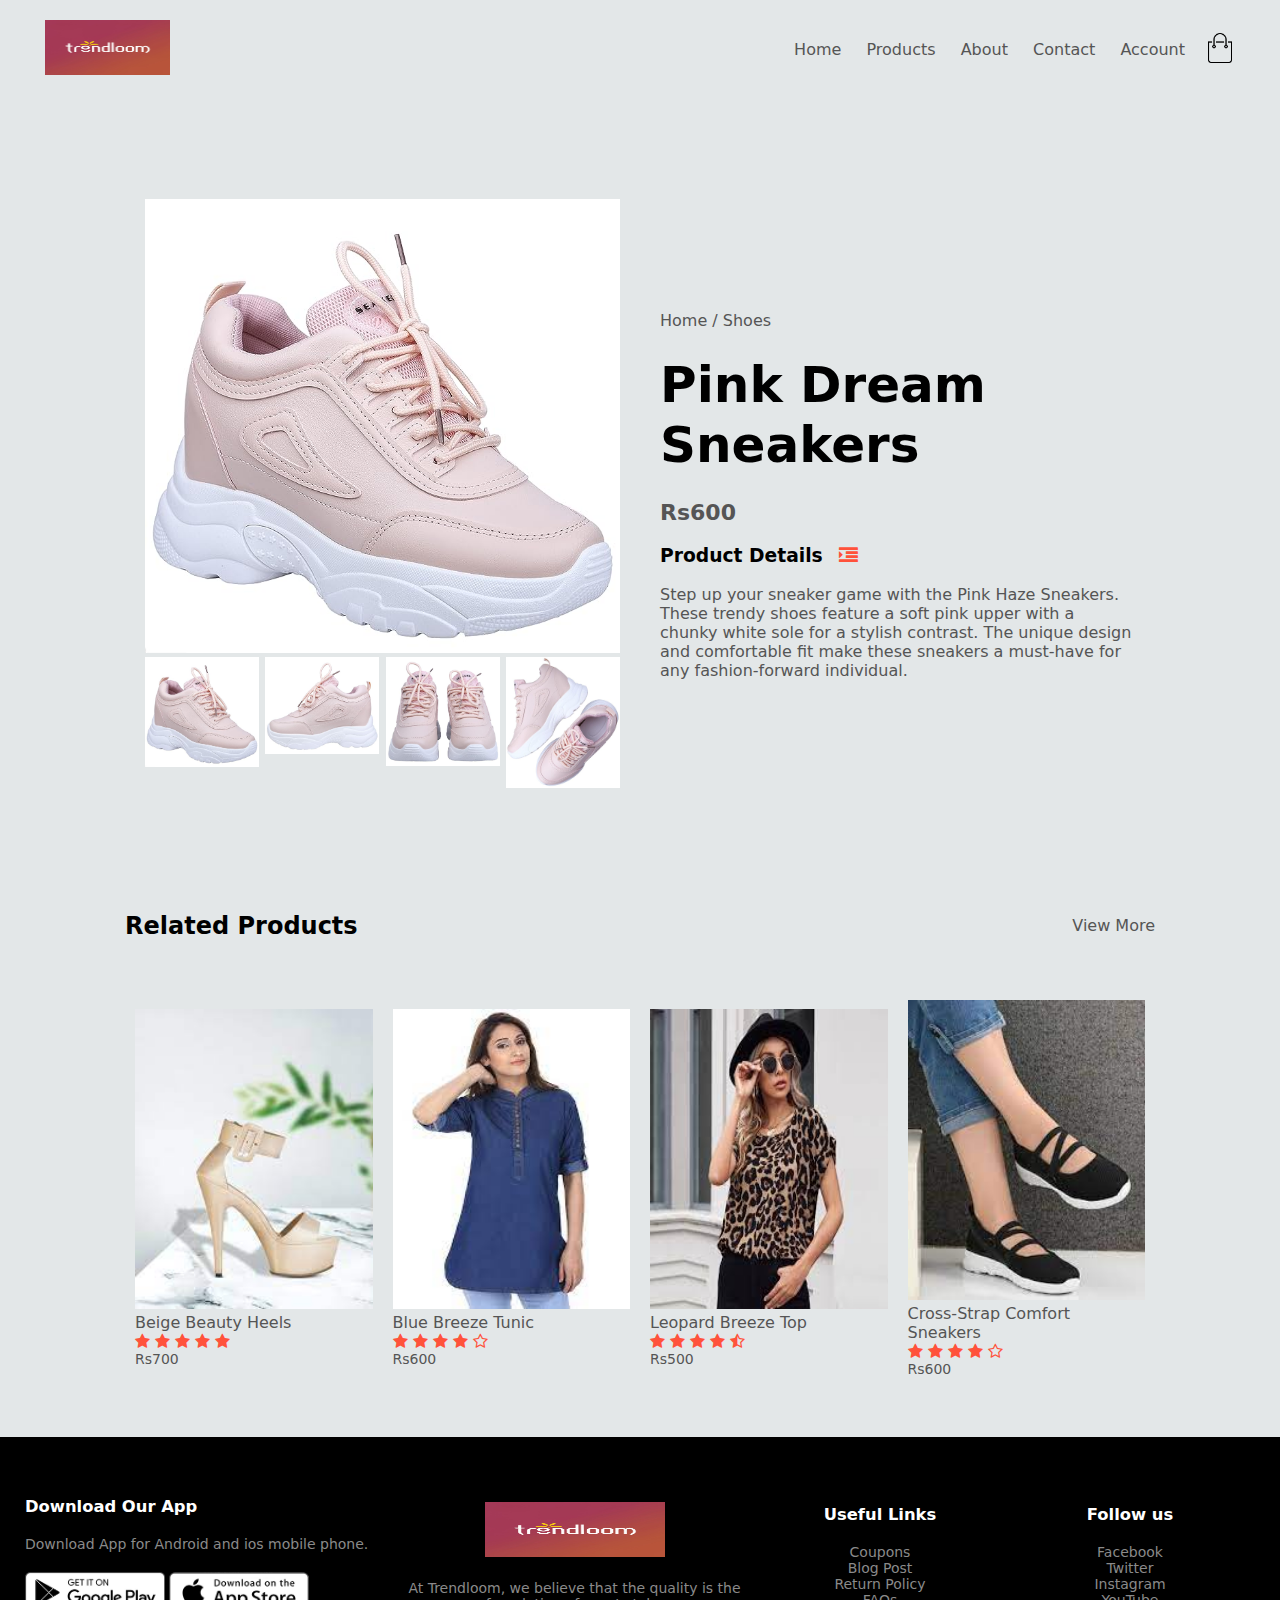
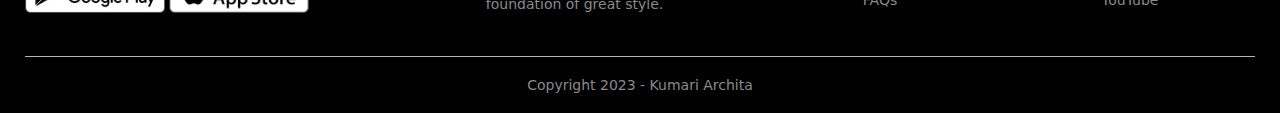
<file: productdetail.html>
<!DOCTYPE html>
<html lang="en">
<head>
  <meta charset="UTF-8">
  <meta name="viewport" content="width=device-width, initial-scale=1.0">
  <title>My Store | ECommerce Website</title>
  <link rel="stylesheet" href="style.css">
  <link href="https://fonts.googleapis.com/css2?family=Poppins:wght@300;400;500;600;700&display=swap"
  rel="stylesheet">
  <link rel="stylesheet" href="https://stackpath.bootstrapcdn.com/font-awesome/4.7.0/css/font-awesome.min.css">
</head>
<body>

  <div class="container">
    <div class="navbar">
      <div class="logo">
        <a href="index.html"><img src="images/logo1.jpeg" width="125" height="55"></a>
      </div>
      <nav>
        <ul id="MenuItems">
          <li><a href="index.html">Home</a></li>
          <li><a href="products.html">Products</a></li>
          <li><a href="about.html">About</a></li>
          <li><a href="contact.html">Contact</a></li>
          <li><a href="account.html">Account</a></li>
        </ul>
      </nav>
      <a href="cart.html"><img src="images/cart.png" width="30px" height="30px"></a>
      <img src="images/menu.png" class="menu-icon" onclick="menutoggle()">
    </div>
  </div>

<!----------------------------sinle product details ---------------------------->

    <div class="small-container single-product">
      <div class="row">
        <div class="col-2">
          <img src="images/gallery1.jpg" width="100%" id="ProductImg">

          <div class="small-img-row">
            <div class="small-img-col">
              <img src="images/gallery1.jpg" width="100%" class="small-img">
            </div>
            <div class="small-img-col">
              <img src="images/gallery2.jpg" width="100%" class="small-img">
            </div>
            <div class="small-img-col">
              <img src="images/gallery3.jpg" width="100%" class="small-img">
            </div>
            <div class="small-img-col">
              <img src="images/gallery4.jpg" width="100%" class="small-img">
            </div>
          </div>

        </div>
        
        <div class="col-2">
          <p>Home / Shoes</p>
          <h1>Pink Dream Sneakers</h1>
          <h4>Rs600</h4>
          <h3>Product Details <i class="fa fa-indent"></i></h3>
          <br>
          <p>Step up your sneaker game with the Pink Haze Sneakers. These trendy shoes feature a soft pink upper with a chunky white sole for a stylish contrast. 
            The unique design and comfortable fit make these sneakers a must-have for any fashion-forward individual.</p>
        </div>
      </div>

    </div>
    
<!-----------------------------title-------------------->
      <div class="small-container">
        <div class="row row-2">
          <h2>Related Products</h2>
          <a href="products.html"><P>View More</P></a>
        </div>
      </div>

      <div class="small-container">
        
        <div class="row">
          <div class="col-4">
            <img src="images/Product7.jfif" height="300">
            <h4>Beige Beauty Heels</h4>
            <div class="rating">
              <i class="fa fa-star"></i>
              <i class="fa fa-star"></i>
              <i class="fa fa-star"></i>
              <i class="fa fa-star"></i>
              <i class="fa fa-star"></i>
            </div>
            <p>Rs700</p>
          </div>
          <div class="col-4">
            <img src="images/Product11.jfif" height="300">
            <h4>Blue Breeze Tunic</h4>
            <div class="rating">
              <i class="fa fa-star"></i>
              <i class="fa fa-star"></i>
              <i class="fa fa-star"></i>
              <i class="fa fa-star"></i>
              <i class="fa fa-star-o"></i>
            </div>
            <p>Rs600</p>
          </div>
          <div class="col-4">
            <img src="images/Product9.jfif" height="300">
            <h4>Leopard Breeze Top</h4>
            <div class="rating">
              <i class="fa fa-star"></i>
              <i class="fa fa-star"></i>
              <i class="fa fa-star"></i>
              <i class="fa fa-star"></i>
              <i class="fa fa-star-half-o"></i>
            </div>
            <p>Rs500</p>
          </div>
          <div class="col-4">
            <img src="images/Product6.jfif" height="300">
            <h4>Cross-Strap Comfort Sneakers</h4>
            <div class="rating">
              <i class="fa fa-star"></i>
              <i class="fa fa-star"></i>
              <i class="fa fa-star"></i>
              <i class="fa fa-star"></i>
              <i class="fa fa-star-o"></i>
            </div>
            <p>Rs600</p>
          </div>
        </div>
        </div>
      <!-------------------------------------footer----------------------------->
      <div class="footer">
        <div class="container">
          <div class="row">
            <div class="footer-col-1">
              <h3>Download Our App</h3>
              <p>Download App for Android and ios mobile phone.</p>
              <div class="app-logo">
                <img src="images/playstore.png">
                <img src="images/appstore.png">
              </div>
            </div>
            <div class="footer-col-2">
              <img src="images/logo1.jpeg" width="125" height="55">
              <p>At Trendloom, we believe that the quality is the foundation of great style.</p>
            </div>
            <div class="footer-col-3">
              <h3>Useful Links</h3>
              <ul>
                <li>Coupons</li>
                <li>Blog Post</li>
                <li>Return Policy</li>
                <li>FAQs</li>
              </ul>
            </div>
            <div class="footer-col-4">
              <h3>Follow us</h3>
              <ul>
                <li>Facebook</li>
                <li>Twitter</li>
                <li>Instagram</li>
                <li>YouTube</li>
              </ul>
            </div>
          </div>
          <hr> 
          <p class="copyright">Copyright 2023 - Kumari Archita</p>
        </div>
      </div>
      
      

      <!-----------js for toggle menu----------->
      <script>
        var MenuItems = document.getElementById("MenuItems");

        MenuItems.style.maxHeight = "0px";

function menutoggle(){
if(MenuItems.style.maxHeight == "0px")
{
  MenuItems.style.maxHeight = "200px";
}
else{
  MenuItems.style.maxHeight = "0px";
}

}
    </script>


<!-----------js for product gallery----------->
<script>
  var ProductImg = document.getElementById("ProductImg");
  var SmallImg = document.getElementsByClassName("small-img");

  SmallImg[0].onclick = function(){
    ProductImg.src = SmallImg[0].src;
  }

  SmallImg[1].onclick = function(){
    ProductImg.src = SmallImg[1].src;
  }
  SmallImg[2].onclick = function(){
    ProductImg.src = SmallImg[2].src;
  }
  SmallImg[3].onclick = function(){
    ProductImg.src = SmallImg[3].src;
  }

</script>
</body>
</html>
</file>
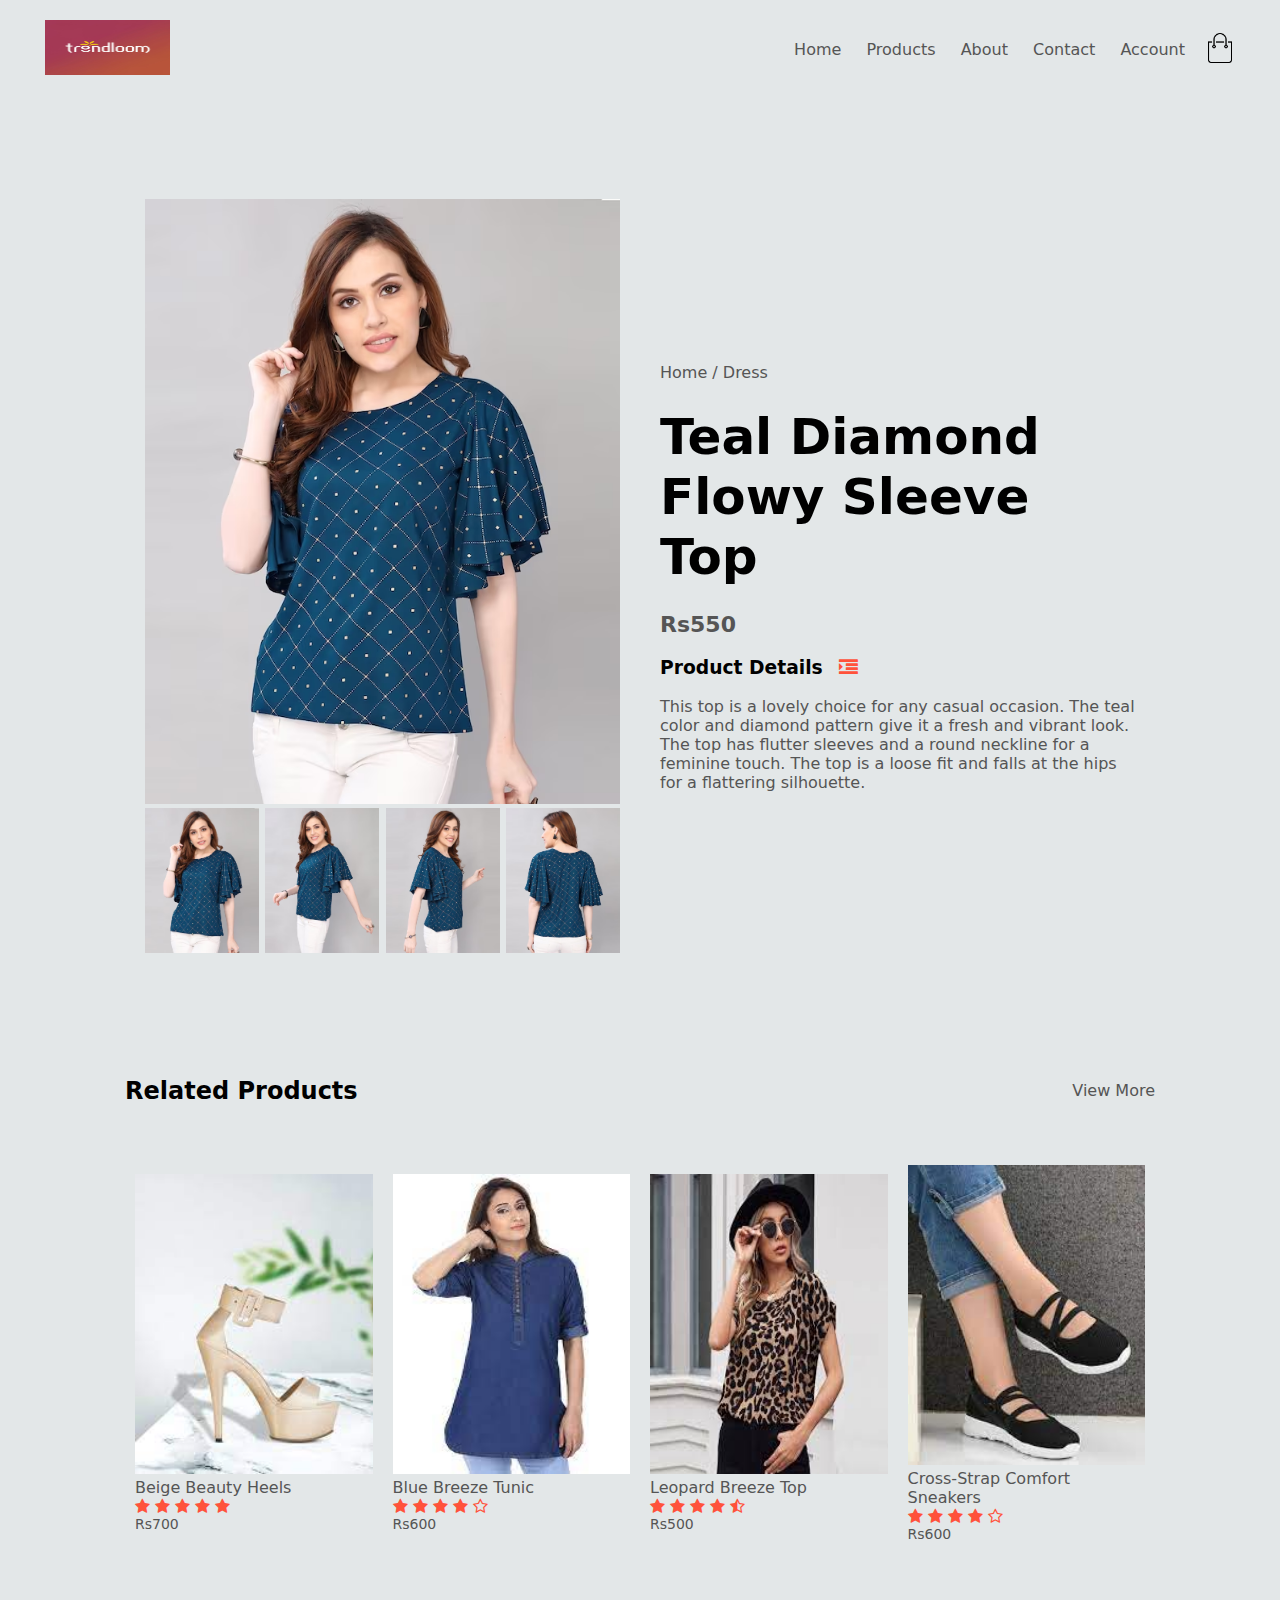
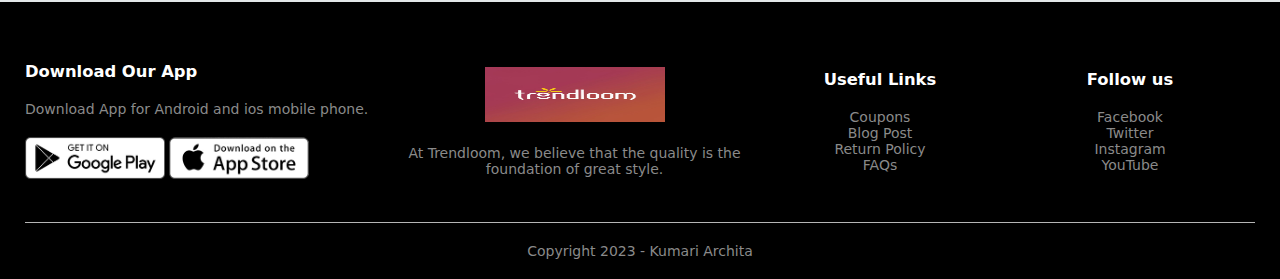
<file: productdetail1.html>
<!DOCTYPE html>
<html lang="en">
<head>
  <meta charset="UTF-8">
  <meta name="viewport" content="width=device-width, initial-scale=1.0">
  <title>My Store | ECommerce Website</title>
  <link rel="stylesheet" href="style.css">
  <link href="https://fonts.googleapis.com/css2?family=Poppins:wght@300;400;500;600;700&display=swap"
  rel="stylesheet">
  <link rel="stylesheet" href="https://stackpath.bootstrapcdn.com/font-awesome/4.7.0/css/font-awesome.min.css">
</head>
<body>

  <div class="container">
    <div class="navbar">
      <div class="logo">
        <a href="index.html"><img src="images/logo1.jpeg" width="125" height="55"></a>
      </div>
      <nav>
        <ul id="MenuItems">
          <li><a href="index.html">Home</a></li>
          <li><a href="products.html">Products</a></li>
          <li><a href="about.html">About</a></li>
          <li><a href="contact.html">Contact</a></li>
          <li><a href="account.html">Account</a></li>
        </ul>
      </nav>
      <a href="cart.html"><img src="images/cart.png" width="30px" height="30px"></a>
      <img src="images/menu.png" class="menu-icon" onclick="menutoggle()">
    </div>
  </div>

<!----------------------------sinle product details ---------------------------->

    <div class="small-container single-product">
      <div class="row">
        <div class="col-2">
          <img src="images/gallery5" width="100%" id="ProductImg">

          <div class="small-img-row">
            <div class="small-img-col">
              <img src="images/gallery5" width="100%" class="small-img">
            </div>
            <div class="small-img-col">
              <img src="images/gallery6" width="100%" class="small-img">
            </div>
            <div class="small-img-col">
              <img src="images/gallery7" width="100%" class="small-img">
            </div>
            <div class="small-img-col">
              <img src="images/gallery8" width="100%" class="small-img">
            </div>
          </div>

        </div>
        <div class="col-2">
          <p>Home / Dress</p>
          <h1>Teal Diamond Flowy Sleeve Top</h1>
          <h4>Rs550</h4>
          <h3>Product Details <i class="fa fa-indent"></i></h3>
          <br>
          <p>This top is a lovely choice for any casual occasion. The teal color and diamond pattern give it a fresh and vibrant look. The top has flutter sleeves and a round neckline for a feminine touch. 
            The top is a loose fit and falls at the hips for a flattering silhouette. </p>
        </div>
      </div>

    </div>

<!-----------------------------title-------------------->
      <div class="small-container">
        <div class="row row-2">
          <h2>Related Products</h2>
          <a href="products.html"><P>View More</P></a>
        </div>
      </div>

      <div class="small-container">
        
        <div class="row">
          <div class="col-4">
            <img src="images/Product7.jfif" height="300">
            <h4>Beige Beauty Heels</h4>
            <div class="rating">
              <i class="fa fa-star"></i>
              <i class="fa fa-star"></i>
              <i class="fa fa-star"></i>
              <i class="fa fa-star"></i>
              <i class="fa fa-star"></i>
            </div>
            <p>Rs700</p>
          </div>
          <div class="col-4">
            <img src="images/Product11.jfif" height="300">
            <h4>Blue Breeze Tunic</h4>
            <div class="rating">
              <i class="fa fa-star"></i>
              <i class="fa fa-star"></i>
              <i class="fa fa-star"></i>
              <i class="fa fa-star"></i>
              <i class="fa fa-star-o"></i>
            </div>
            <p>Rs600</p>
          </div>
          <div class="col-4">
            <img src="images/Product9.jfif" height="300">
            <h4>Leopard Breeze Top</h4>
            <div class="rating">
              <i class="fa fa-star"></i>
              <i class="fa fa-star"></i>
              <i class="fa fa-star"></i>
              <i class="fa fa-star"></i>
              <i class="fa fa-star-half-o"></i>
            </div>
            <p>Rs500</p>
          </div>
          <div class="col-4">
            <img src="images/Product6.jfif" height="300">
            <h4>Cross-Strap Comfort Sneakers</h4>
            <div class="rating">
              <i class="fa fa-star"></i>
              <i class="fa fa-star"></i>
              <i class="fa fa-star"></i>
              <i class="fa fa-star"></i>
              <i class="fa fa-star-o"></i>
            </div>
            <p>Rs600</p>
          </div>
        </div>
        </div>
      <!-------------------------------------footer----------------------------->
      <div class="footer">
        <div class="container">
          <div class="row">
            <div class="footer-col-1">
              <h3>Download Our App</h3>
              <p>Download App for Android and ios mobile phone.</p>
              <div class="app-logo">
                <img src="images/playstore.png">
                <img src="images/appstore.png">
              </div>
            </div>
            <div class="footer-col-2">
              <img src="images/logo1.jpeg" width="125" height="55">
              <p>At Trendloom, we believe that the quality is the foundation of great style.</p>
            </div>
            <div class="footer-col-3">
              <h3>Useful Links</h3>
              <ul>
                <li>Coupons</li>
                <li>Blog Post</li>
                <li>Return Policy</li>
                <li>FAQs</li>
              </ul>
            </div>
            <div class="footer-col-4">
              <h3>Follow us</h3>
              <ul>
                <li>Facebook</li>
                <li>Twitter</li>
                <li>Instagram</li>
                <li>YouTube</li>
              </ul>
            </div>
          </div>
          <hr> 
          <p class="copyright">Copyright 2023 - Kumari Archita</p>
        </div>
      </div>
      
      

      <!-----------js for toggle menu----------->
      <script>
        var MenuItems = document.getElementById("MenuItems");

        MenuItems.style.maxHeight = "0px";

function menutoggle(){
if(MenuItems.style.maxHeight == "0px")
{
  MenuItems.style.maxHeight = "200px";
}
else{
  MenuItems.style.maxHeight = "0px";
}

}
    </script>


<!-----------js for product gallery----------->
<script>
  var ProductImg = document.getElementById("ProductImg");
  var SmallImg = document.getElementsByClassName("small-img");

  SmallImg[0].onclick = function(){
    ProductImg.src = SmallImg[0].src;
  }

  SmallImg[1].onclick = function(){
    ProductImg.src = SmallImg[1].src;
  }
  SmallImg[2].onclick = function(){
    ProductImg.src = SmallImg[2].src;
  }
  SmallImg[3].onclick = function(){
    ProductImg.src = SmallImg[3].src;
  }
</script>
  <!-----------js for add to cart functionality----------->
  <script>
    // Initialize a cart array to store cart items
    var cart = [];

    function addToCart() {
      // Get selected product details
      var productName = "Teal Diamond Flowy Sleeve Top";
      var productPrice = 550;
      var productSize = document.getElementById("productSize").value;
      var productQuantity = parseInt(document.getElementById("productQuantity").value);

      // Calculate subtotal for the item
      var subtotal = productPrice * productQuantity;

      // Create a cart item object
      var cartItem = {
        name: productName,
        price: productPrice,
        size: productSize,
        quantity: productQuantity,
        subtotal: subtotal
      };

      // Add the item to the cart array
      cart.push(cartItem);

      // Clear input fields
      document.getElementById("productSize").selectedIndex = 0;
      document.getElementById("productQuantity").value = 1;

      // Optionally, you can update the cart icon or display a success message
      alert("Item added to cart!");

      // You can also update the cart summary on the page here
    }
  </script>

</body>
</html>
</file>
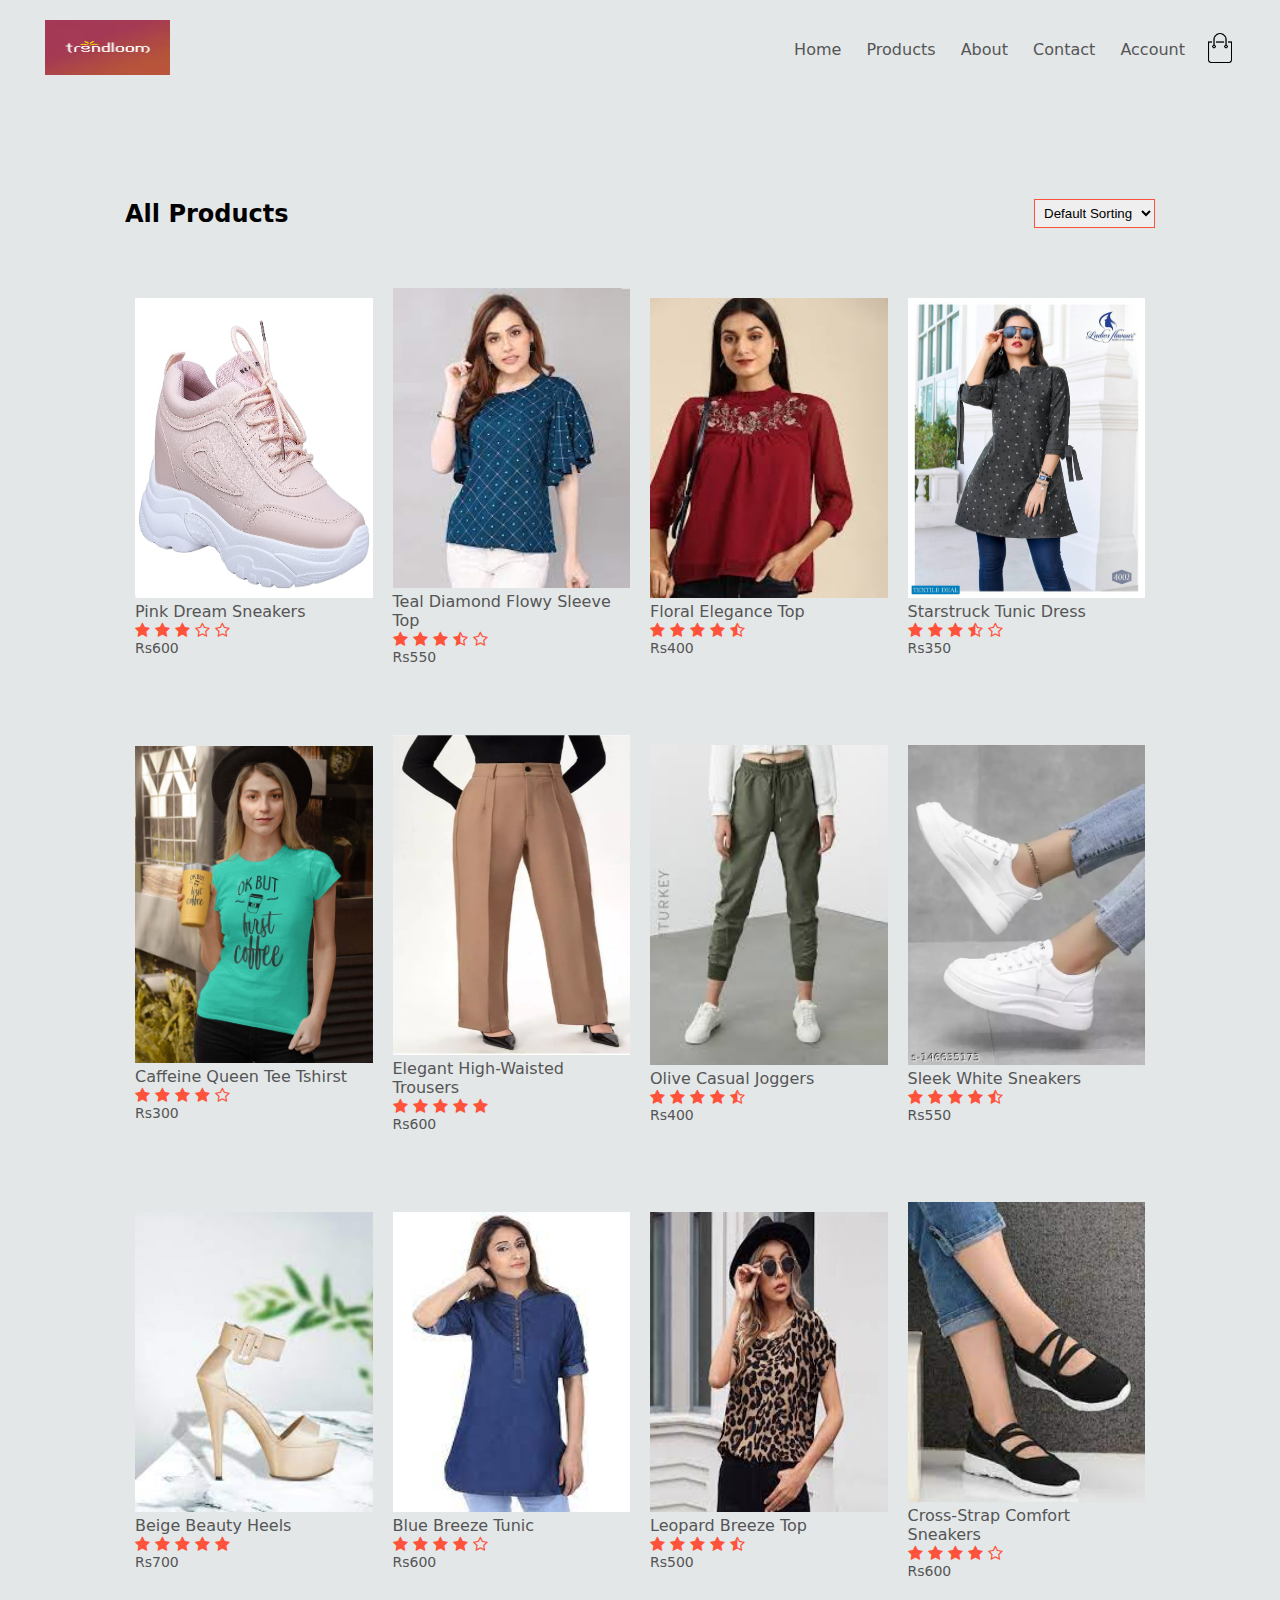
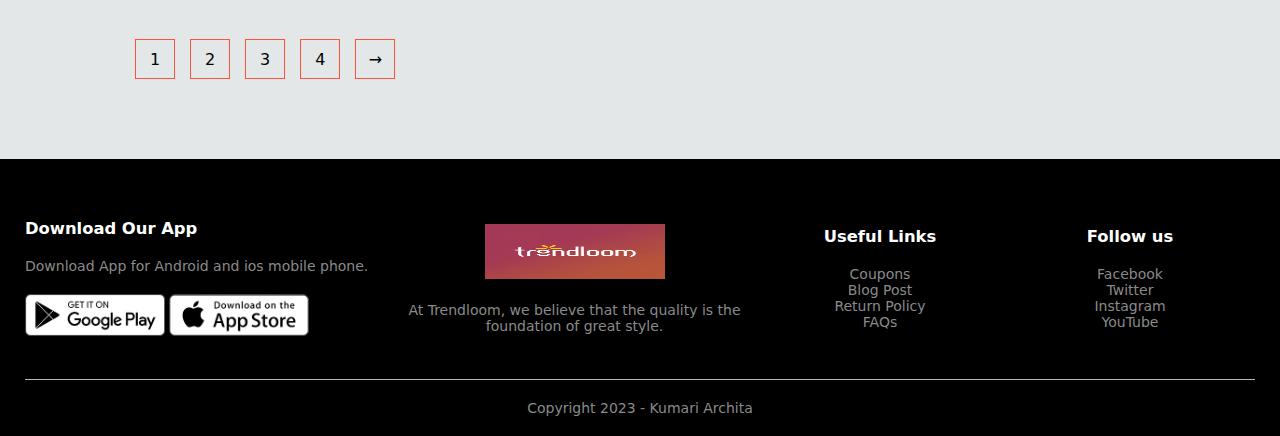
<file: products.html>
<!DOCTYPE html>
<html lang="en">
<head>
  <meta charset="UTF-8">
  <meta name="viewport" content="width=device-width, initial-scale=1.0">
  <title>My Store | ECommerce Website</title>
  <link rel="stylesheet" href="style.css">
  <link href="https://fonts.googleapis.com/css2?family=Poppins:wght@300;400;500;600;700&display=swap"
  rel="stylesheet">
  <link rel="stylesheet" href="https://stackpath.bootstrapcdn.com/font-awesome/4.7.0/css/font-awesome.min.css">
</head>
<body>

  <div class="container">
    <div class="navbar">
      <div class="logo">
        <a href="index.html"><img src="images/logo1.jpeg" width="125" height="55"></a>
      </div>
      <nav>
        <ul id="MenuItems">
          <li><a href="index.html">Home</a></li>
          <li><a href="products.html">Products</a></li>
          <li><a href="about.html">About</a></li>
          <li><a href="contact.html">Contact</a></li>
          <li><a href="account.html">Account</a></li>
        </ul>
      </nav>
      <a href="cart.html"><img src="images/cart.png" width="30px" height="30px"></a>
      <img src="images/menu.png" class="menu-icon" onclick="menutoggle()">
    </div>
  </div>

      <div class="small-container">
        <div class="row row-2">
          <h2>All Products</h2>
          <select>
            <option>Default Sorting</option>
            <option>Sort by price</option>
            <option>Sort by price</option>
            <option>Sort by rating</option>
            <option>Sort by sale</option>
          </select>
          </div>
          <div class="row">
          <div class="col-4">
            <a href="productdetail.html"><img src="images/Product5.jpg" height="300"></a>
            <a href="productdetail.html"><h4>Pink Dream Sneakers</h4></a>
            <div class="rating">
              <i class="fa fa-star"></i>
              <i class="fa fa-star"></i>
              <i class="fa fa-star"></i>
              <i class="fa fa-star-o"></i>
              <i class="fa fa-star-o"></i>
            </div>
            <p>Rs600</p>
          </div>
          <div class="col-4">
            <a href="productdetail1.html"><img src="images/Product8.jfif" height="300"></a>
            <h4>Teal Diamond Flowy Sleeve Top</h4>
            <div class="rating">
              <i class="fa fa-star"></i>
              <i class="fa fa-star"></i>
              <i class="fa fa-star"></i>
              <i class="fa fa-star-half-o"></i>
              <i class="fa fa-star-o"></i>
            </div>
            <p>Rs550</p>
          </div>
          <div class="col-4">
            <img src="images/Product10.jfif" height="300">
            <h4>Floral Elegance Top</h4>
            <div class="rating">
              <i class="fa fa-star"></i>
              <i class="fa fa-star"></i>
              <i class="fa fa-star"></i>
              <i class="fa fa-star"></i>
              <i class="fa fa-star-half-o"></i>
            </div>
            <p>Rs400</p>
          </div>
          <div class="col-4">
            <img src="images/Product12.jpg" height="300">
            <h4>Starstruck Tunic Dress</h4>
            <div class="rating">
              <i class="fa fa-star"></i>
              <i class="fa fa-star"></i>
              <i class="fa fa-star"></i>
              <i class="fa fa-star-half-o"></i>
              <i class="fa fa-star-o"></i>
            </div>
            <p>Rs350</p>
          </div>
        </div>    
        <div class="row">
          <div class="col-4">
            <img src="images/Product1.jpg">
            <h4>Caffeine Queen Tee Tshirst</h4>
            <div class="rating">
              <i class="fa fa-star"></i>
              <i class="fa fa-star"></i>
              <i class="fa fa-star"></i>
              <i class="fa fa-star"></i>
              <i class="fa fa-star-o"></i>
            </div>
            <p>Rs300</p>
          </div>
          <div class="col-4">
            <img src="images/Product2.png" height="320">
            <h4>Elegant High-Waisted Trousers</h4>
            <div class="rating">
              <i class="fa fa-star"></i>
              <i class="fa fa-star"></i>
              <i class="fa fa-star"></i>
              <i class="fa fa-star"></i>
              <i class="fa fa-star"></i>
            </div>
            <p>Rs600</p>
          </div>
          <div class="col-4">
            <img src="images/Product3.jfif" height="320">
            <h4>Olive Casual Joggers</h4>
            <div class="rating">
              <i class="fa fa-star"></i>
              <i class="fa fa-star"></i>
              <i class="fa fa-star"></i>
              <i class="fa fa-star"></i>
              <i class="fa fa-star-half-o"></i>
            </div>
            <p>Rs400</p>
          </div>
          <div class="col-4">
            <img src="images/Product4.webp" height="320">
            <h4>Sleek White Sneakers</h4>
            <div class="rating">
              <i class="fa fa-star"></i>
              <i class="fa fa-star"></i>
              <i class="fa fa-star"></i>
              <i class="fa fa-star"></i>
              <i class="fa fa-star-half-o"></i>
            </div>
            <p>Rs550</p>
          </div>
          </div>
        <div class="row">
          <div class="col-4">
            <img src="images/Product7.jfif" height="300">
            <h4>Beige Beauty Heels</h4>
            <div class="rating">
              <i class="fa fa-star"></i>
              <i class="fa fa-star"></i>
              <i class="fa fa-star"></i>
              <i class="fa fa-star"></i>
              <i class="fa fa-star"></i>
            </div>
            <p>Rs700</p>
          </div>
          <div class="col-4">
            <img src="images/Product11.jfif" height="300">
            <h4>Blue Breeze Tunic</h4>
            <div class="rating">
              <i class="fa fa-star"></i>
              <i class="fa fa-star"></i>
              <i class="fa fa-star"></i>
              <i class="fa fa-star"></i>
              <i class="fa fa-star-o"></i>
            </div>
            <p>Rs600</p>
          </div>
          <div class="col-4">
            <img src="images/Product9.jfif" height="300">
            <h4>Leopard Breeze Top</h4>
            <div class="rating">
              <i class="fa fa-star"></i>
              <i class="fa fa-star"></i>
              <i class="fa fa-star"></i>
              <i class="fa fa-star"></i>
              <i class="fa fa-star-half-o"></i>
            </div>
            <p>Rs500</p>
          </div>
          <div class="col-4">
            <img src="images/Product6.jfif" height="300">
            <h4>Cross-Strap Comfort Sneakers</h4>
            <div class="rating">
              <i class="fa fa-star"></i>
              <i class="fa fa-star"></i>
              <i class="fa fa-star"></i>
              <i class="fa fa-star"></i>
              <i class="fa fa-star-o"></i>
            </div>
            <p>Rs600</p>
          </div>
        </div>

        <div class="page-btn">
          <span>1</span>
          <span>2</span>
          <span>3</span>
          <span>4</span>
          <span>&#8594;</span>
        </div>
        </div>
      

      
       <!-------------------------------------footer----------------------------->
      <div class="footer">
        <div class="container">
          <div class="row">
            <div class="footer-col-1">
              <h3>Download Our App</h3>
              <p>Download App for Android and ios mobile phone.</p>
              <div class="app-logo">
                <img src="images/playstore.png">
                <img src="images/appstore.png">
              </div>
            </div>
            <div class="footer-col-2">
              <img src="images/logo1.jpeg" width="125" height="55">
              <p>At Trendloom, we believe that the quality is the foundation of great style.</p>
            </div>
            <div class="footer-col-3">
              <h3>Useful Links</h3>
              <ul>
                <li>Coupons</li>
                <li>Blog Post</li>
                <li>Return Policy</li>
                <li>FAQs</li>
              </ul>
            </div>
            <div class="footer-col-4">
              <h3>Follow us</h3>
              <ul>
                <li>Facebook</li>
                <li>Twitter</li>
                <li>Instagram</li>
                <li>YouTube</li>
              </ul>
            </div>
          </div>
          <hr> 
          <p class="copyright">Copyright 2023 - Kumari Archita</p>
        </div>
      </div>
      
      <!-----------js for toggle menu----------->
      <script>
        var MenuItems = document.getElementById("MenuItems");

        MenuItems.style.maxHeight = "0px";

function menutoggle(){
if(MenuItems.style.maxHeight == "0px")
{
  MenuItems.style.maxHeight = "200px";
}
else{
  MenuItems.style.maxHeight = "0px";
}

}
    </script>
</body>
</html>
</file>
<file: style.css>
*{
    margin: 0;
    padding: 0;
    box-sizing: border-box;
}
body{
    font-family: 'Poppins', sans-serif;
}
.navbar{
    display: flex;
    align-items: center;
    padding: 20px;
}
nav{
    flex: 1;
    text-align: right;
}
nav ul{
    display: inline-block;
    list-style-type: none;
}
nav ul li{
    display: inline-block;
    margin-right: 20px;
}
a{
    text-decoration: none;
    color: #555;
}
p{
    color: #555;
}
.container{
    max-width: 1300px;
    margin: auto;
    padding-left: 25px;
    padding-right: 25px;
}
.row{
    display: flex;
    align-items: center;
    flex-wrap: wrap;
    justify-content: space-around;
}
.col-2{
    flex-basis: 50%;
    min-width: 300px;
}
.col-2 img{
    max-width: 100%;
    padding: 50px 0;
}
.col-2 h1{
    font-size: 50px;
    line-height: 60px;
    margin: 25px 0;
}
.btn{
    display: inline-block;
    background: #ff523b;
    color: #fff;
    padding: 8px 30px;
    margin: 30px 0;
    border-radius: 30px;
    transition: background 0.5s;
}

.btn:hover{
    background: #563434;
}
.header{
    background: radial-gradient(#fff, #ffd6d6);
}
.header .row{
    margin-top: 70px;
}
.categories{
    margin: 70px;
}
.col-3{
    flex-basis: 30%;
    min-width: 250px;
    margin-bottom: 30px;
}
.col-3 img{
    width: 100%;
}
.small-container{
    max-width: 1080px;
    margin: auto;
    padding-left: 25px;
    padding-right: 25px;
}
.col-4{
    flex-basis: 25%;
    padding: 10px;
    min-width: 200px;
    margin-bottom: 50px;
    transition: transform 0.5s;
}
.col-4 img{
    width: 100%;
}
.title{
    text-align: center;
    margin:0 auto 80px;
    position: relative;
    line-height: 60px;
    color: #555;
}
.title::after{
    content: '';
    background: #ff523b;
    width: 80px;
    height: 5px;
    border-radius: 5px;
    position: absolute;
    bottom: 0;
    left: 50%;
    transform: translateX(-50%);
}
h4{
    color: #555;
    font-weight: normal;
}
.col-4 p{
    font-size: 14px;
}
.rating .fa{
    color: #ff523b;
}
.col-4:hover{
    transform: translateY(-5px);
}
/*-----------offer---------*/
.offer{
    background: radial-gradient(#fff, #ffd6d6);
    margin-top: 80px;
    padding: 30px 0;
}
.col-2 .offer-img{
    padding: 50px;
}
small{
    color: #555;
}
/*--------------------testimonial-------------------*/
.testimonial{
    padding-top: 100px;
}
.testimonial .col-3{
    text-align: center;
    padding: 40px 20px;
    box-shadow: 0 0 20px 0px rgba(0,0,0,0.1);
    cursor: pointer;
    transition: transform 0.5s;
}
.testimonial .col-3 img{
    width: 50px;
    margin-top: 20px;
    border-radius: 50%;
}
.testimonial .col-3:hover{
    transform: translateY(-10px);
}
.fa.fa-quote-left{
    font-size: 34px;
    color:#ff523b;
}
.col-3 p{
    font-size: 12px;
    margin: 12px 0;
    color: #777;
}
.testimonial .col-3 h3{
    font-weight: 600;
    color: #555;
    font-size: 16px;
}

/*----------------------brands--------------------*/
.brands{
    margin: 100px auto;
}
.col-5 img{
    width: 100%;
    cursor: pointer;
    filter: grayscale(100%);
}
.col-5 img:hover {
    filter: grayscale(0);
}
/*----------------------footer--------------------*/
.footer{
    background: #000;
    color: #8a8a8a;
    font-size: 14px;
    padding: 60px 0 20px;
}

.footer p{
    color: #8a8a8a;
}
.footer h3{
    color: #fff;
    margin-bottom: 20px;
}
.footer-col-1, .footer-col-2, .footer-col-3, .footer-col-4{
    min-width: 250px;
    margin-bottom: 20px;
}
.footer-col-1{
    flex-basis: 30%;
}
.footer-col-2{
    flex: 1;
    text-align: center;
}
.footer-col-2 img{
    width: 180px;
    margin-bottom: 20px;
}
.footer-col-3, .footer-col-4{
    flex-basis: 12%;
    text-align: center;
}
ul{
    list-style-type: none;
}
.app-logo{
    margin-top: 20px;
}
.app-logo img{
    width: 140px;
}
.footer hr{
    border: none;
    background: #b5b5b5;
    height: 1px;
    margin: 20px 0;
}
.copyright{
    text-align: center;
}
.menu-icon{
    width: 28px;
    margin-left: 20px;
    display: none;
}
/*-------------media query for menu-----------*/
@media only screen and (max-width: 800px){

    nav ul{
        position: absolute;
        top: 70px;
        left: 0;
        background: #000;
        width: 100%;
        overflow: hidden;
        transition: max-height 0.5s;
    }
    nav ul li{
        display: block;
        margin-right: 50px;
        margin-top: 10px;
        margin-bottom: 10px;
    }
    nav ul li a{
        color: #fff;
    }
    .menu-icon{
        display: block;
        cursor: pointer;
    }
}

/*------------------------all products page ---------------------*/
.row-2{
    justify-content: space-between;
    margin: 100px auto 50px;
}
select{
    border: 1px solid #ff523b;
    padding: 5px;
}
select:focus{
    outline: none;
}
.page-btn{
    margin: 0 auto 80px;
}
.page-btn span{
    display: inline-block;
    border: 1px solid #ff523b;
    margin-left: 10px;
    width: 40px;
    height: 40px;
    text-align: center;
    line-height: 40px;
    cursor: pointer;
}
.page-btn span:hover{
    background: #ff523b;
    color: #fff;
}

/*-------------------single product details---------------------*/
.single-product{
    margin-top: 80px;
}
.single-product .col-2 img{
    padding: 0;
}
.single-product .col-2{
    padding: 20px;
}
.single-product h4{
    margin: 20px 0;
    font-size: 22px;
    font-weight: bold;
}
.single-product select{
    display: block;
    padding: 10px;
    margin-top: 20px;
}
.single-product input{
    width: 50px;
    height: 40px;
    padding-left: 10px;
    font-size: 20px;
    margin-right: 10px;
    border: 1px solid #ff523b;
}
input:focus{
    outline: none;
}
.single-product .fa{
    color: #ff523b;
    margin-left: 10px;
}
.small-img-row{
    display: flex;
    justify-content: space-between;
}
.small-img-col{
    flex-basis: 24%;
    cursor: pointer;
}


/*-----------cart item ----------------------*/
body{
    background-color: #E3E7E8;
    font-family: system-ui;
}
.contain{
    width: 1000px;
    margin: auto;
    transition: 0.5s;
}
header{
    display: grid;
    grid-template-columns: 1fr 50px;
    margin-top: 50px;
}
header .shopping{
    position: relative;
    text-align: right;
}
header .shopping img{
    width: 40px;
}
header .shopping span{
    background: red;
    border-radius: 50%;
    display: flex;
    justify-content: center;
    align-items: center;
    color: #fff;
    position: absolute;
    top: -5px;
    left: 80%;
    padding: 3px 10px;
}
.list{
    display: grid;
    grid-template-columns: repeat(3, 1fr);
    column-gap: 20px;
    row-gap: 20px;
    margin-top: 50px;
}
.list .item{
    text-align: center;
    background-color: #DCE0E1;
    padding: 20px;
    box-shadow: 0 50px 50px #757676;
    letter-spacing: 1px;
}
.list .item img{
    width: 90%;
    height: 430px;
    object-fit: cover;
}
.list .item .title{
    font-weight: 600;
}
.list .item .price{
    margin: 10px;
}
.list .item button{
    background-color: #1C1F25;
    color: #fff;
    width: 100%;
    padding: 10px;
}
.card{
    position: fixed;
    top:0;
    left: 100%;
    width: 500px;
    background-color: #453E3B;
    height: 100vh;
    transition: 0.5s;
}
.active .card{
    left: calc(100% - 500px);
}
.active .container{
   transform: translateX(-200px);
}
.card h1{
    color: #E8BC0E;
    font-weight: 100;
    margin: 0;
    padding: 0 20px;
    height: 80px;
    display: flex;
    align-items: center;
}
.card .checkOut{
    position: absolute;
    bottom: 0;
    width: 100%;
    display: grid;
    grid-template-columns: repeat(2, 1fr);

}
.card .checkOut div{
    background-color: #E8BC0E;
    width: 100%;
    height: 70px;
    display: flex;
    justify-content: center;
    align-items: center;
    font-weight: bold;
    cursor: pointer;
}
.card .checkOut div:nth-child(2){
    background-color: #1C1F25;
    color: #fff;
}
.listCard li{
    display: grid;
    grid-template-columns: 100px repeat(3, 1fr);
    color: #fff;
    row-gap: 10px;
}
.listCard li div{
    display: flex;
    justify-content: center;
    align-items: center;
}
.listCard li img{
    width: 90%;
}
.listCard li button{
    background-color: #fff5;
    border: none;
}
.listCard .count{
    margin: 0 10px;
}
/*--------------account-page-------------*/
.account-page{
    padding: 50px 0;
    background: radial-gradient(#fff, #ffd6d6);
}
.form-container{
    background: #fff;
    width: 300px;
    height: 400px;
    position:relative;
    text-align: center;
    padding: 20px 0;
    margin: auto;
    box-shadow: 0 0 20px 0px rgba(0,0,0,0.1);
    overflow: hidden;
}
.form-container span{
    font-weight: bold;
    padding: 0 10px;
    color: #555;
    cursor: pointer;
    width: 100px;
    display: inline-block;
}
.form-btn{
    display: inline-block;
}
.form-container form{
    max-width: 300px;
    padding: 0 20px;
    position: absolute;
    top: 130px;
    transition: transform 1s;
}
form input{
    width: 100%;
    height: 30px;
    margin: 10px 0;
    padding: 0 10px;
    border: 1px solid #ccc;
}
form .btn{
    width: 100%;
    border: none;
    cursor: pointer;
    margin: 10px 0;
}
form .btn:focus{
    outline: none;
}
#LoginForm{
    left: -300px;
}
#RegForm{
    left: 0;
}
form a{
    font-size: 12px;
}
#Indicator{
    width: 100px;
    border: none;
    background: #ff523b;
    height: 3px;
    margin-top: 8px;
    transform: translateX(100px);
}



/*-------------media query for less than 600 screen size-----------*/
@media only screen and (max-width: 600px){
    .row{
        text-align: center;
    }
    .col-2, .col-3, .col-4{
        flex-basis: 100%;
    }
    .single-product .row{
        text-align: left;
    }
    .single-product .col-2{
        padding: 20px 0;
    }
    .single-product h1{
        font-size: 26px;
        line-height: 32px;
    }
    .cart-info{
        display: none;
    }
}
</file>
